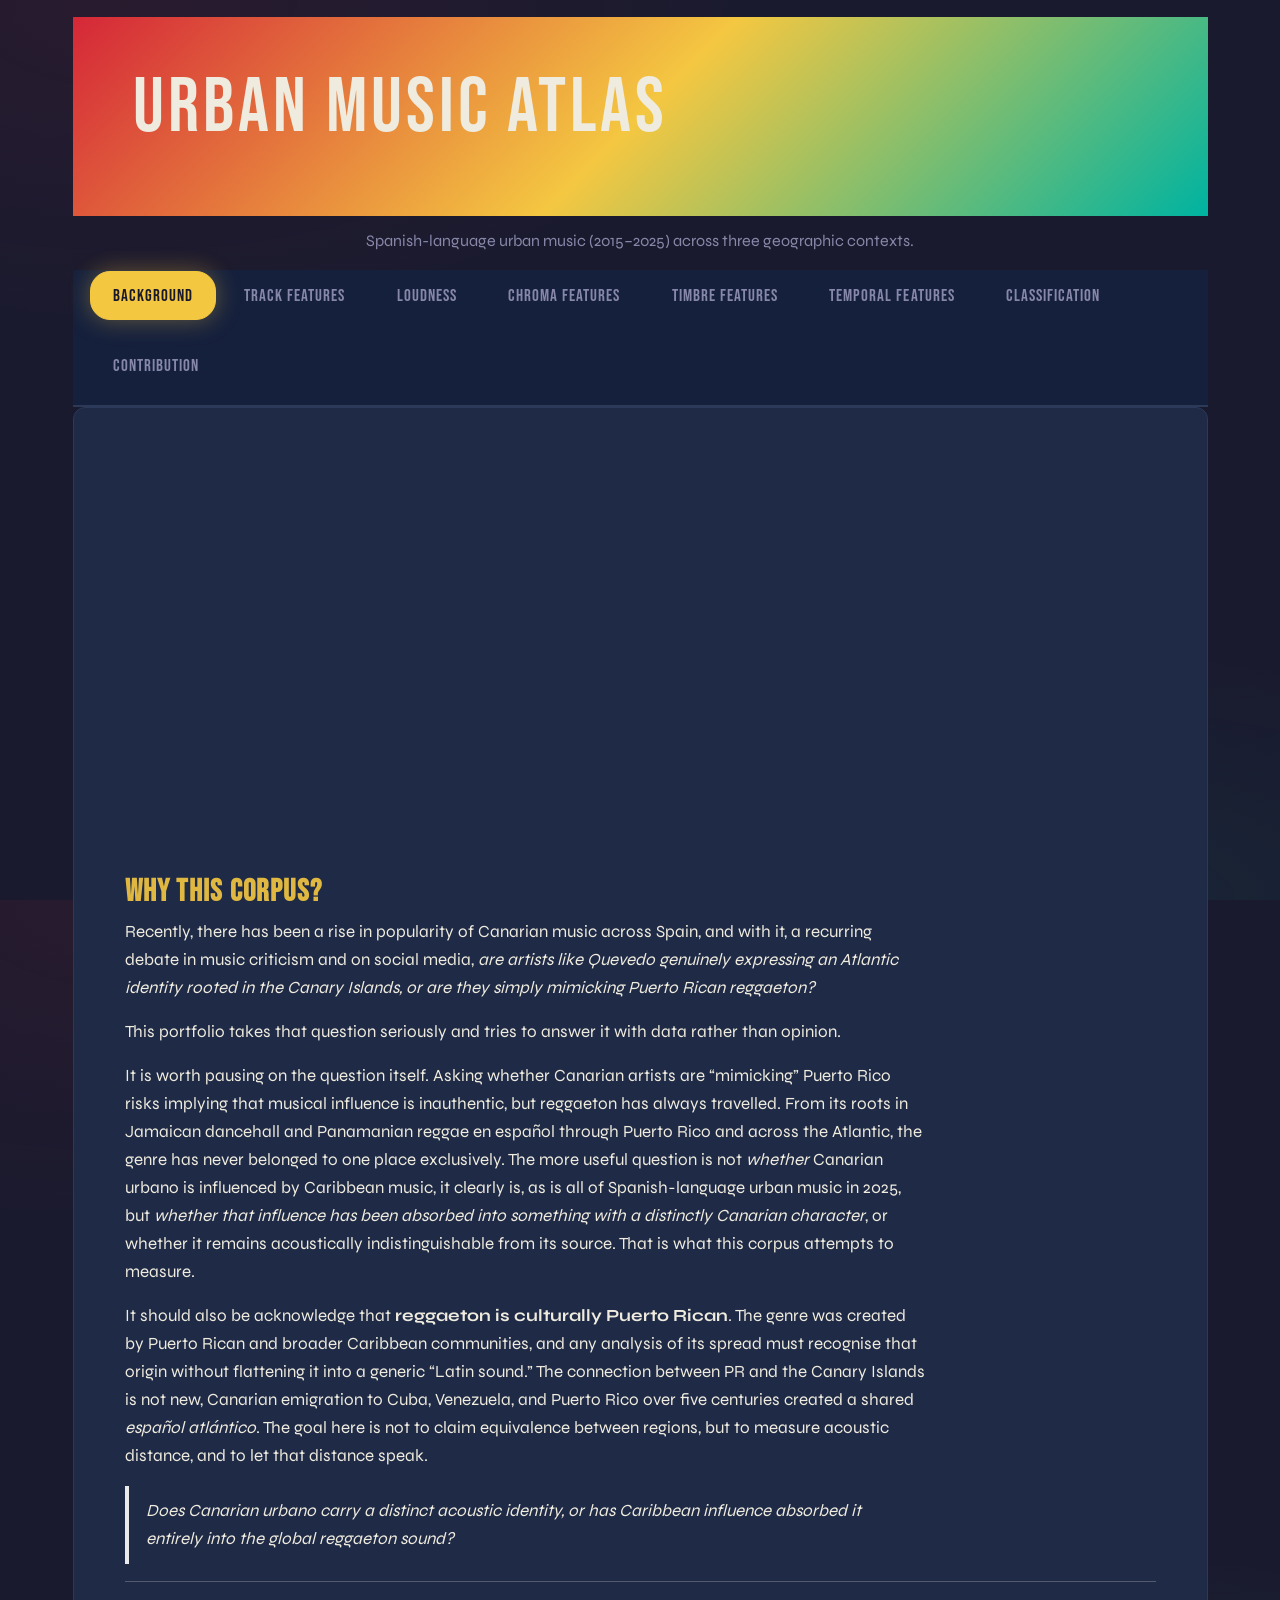
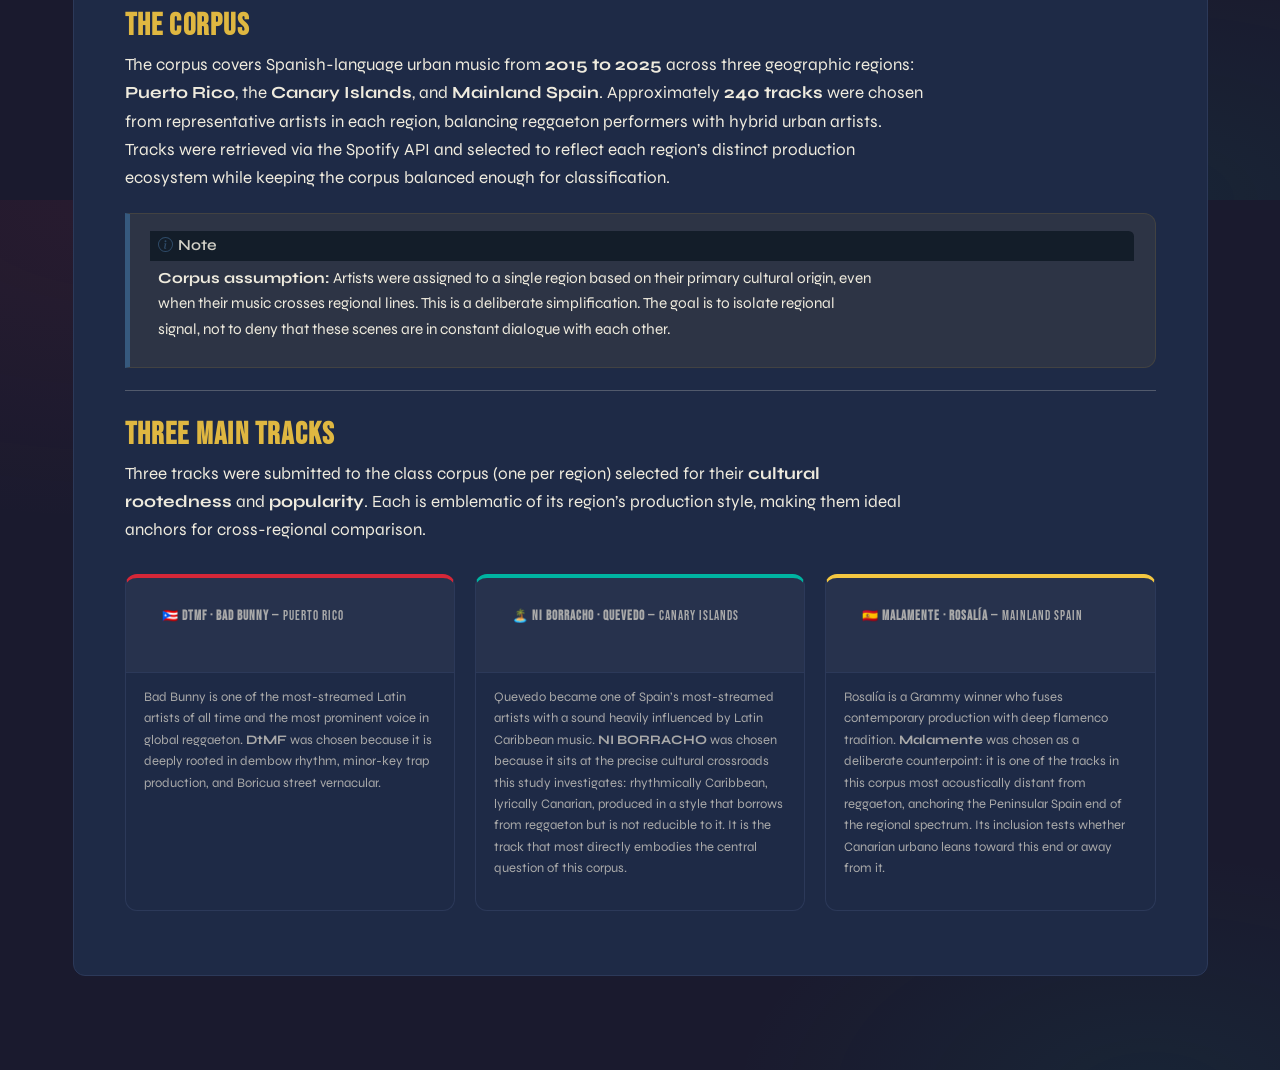
<file: index.html>
<!DOCTYPE html>
<html xmlns="http://www.w3.org/1999/xhtml" lang="en" xml:lang="en"><head>

<meta charset="utf-8">
<meta name="generator" content="quarto-1.8.25">

<meta name="viewport" content="width=device-width, initial-scale=1.0, user-scalable=yes">


<title>Urban Music Atlas</title>
<style>
code{white-space: pre-wrap;}
span.smallcaps{font-variant: small-caps;}
div.columns{display: flex; gap: min(4vw, 1.5em);}
div.column{flex: auto; overflow-x: auto;}
div.hanging-indent{margin-left: 1.5em; text-indent: -1.5em;}
ul.task-list{list-style: none;}
ul.task-list li input[type="checkbox"] {
  width: 0.8em;
  margin: 0 0.8em 0.2em -1em; /* quarto-specific, see https://github.com/quarto-dev/quarto-cli/issues/4556 */ 
  vertical-align: middle;
}
</style>


<script src="index_files/libs/clipboard/clipboard.min.js"></script>
<script src="index_files/libs/quarto-html/quarto.js" type="module"></script>
<script src="index_files/libs/quarto-html/tabsets/tabsets.js" type="module"></script>
<script src="index_files/libs/quarto-html/axe/axe-check.js" type="module"></script>
<script src="index_files/libs/quarto-html/popper.min.js"></script>
<script src="index_files/libs/quarto-html/tippy.umd.min.js"></script>
<script src="index_files/libs/quarto-html/anchor.min.js"></script>
<link href="index_files/libs/quarto-html/tippy.css" rel="stylesheet">
<link href="index_files/libs/quarto-html/quarto-syntax-highlighting-dark-707d8167ce6003fca903bfe2be84ab7f.css" rel="stylesheet" id="quarto-text-highlighting-styles">
<script src="index_files/libs/bootstrap/bootstrap.min.js"></script>
<link href="index_files/libs/bootstrap/bootstrap-icons.css" rel="stylesheet">
<link href="index_files/libs/bootstrap/bootstrap-fcc3bc6eb91de46a6ea40c6d96a0da9b.min.css" rel="stylesheet" append-hash="true" id="quarto-bootstrap" data-mode="dark">


<link rel="stylesheet" href="styles.css">
</head>

<body class="quarto-light">

<div id="quarto-content" class="page-columns page-rows-contents page-layout-full">

<main class="content column-page" id="quarto-document-content">

<header id="title-block-header" class="quarto-title-block default">
<div class="quarto-title">
<h1 class="title">Urban Music Atlas</h1>
</div>



<div class="quarto-title-meta column-page">

    
  
    
  </div>
  


</header>


<div class="hero-banner">
<p>URBAN MUSIC ATLAS</p>
</div>
<p>Spanish-language urban music (2015–2025) across three geographic contexts.</p>
<div class="tabset-margin-container"></div><div class="panel-tabset">
<ul class="nav nav-tabs" role="tablist"><li class="nav-item" role="presentation"><a class="nav-link active" id="tabset-1-1-tab" data-bs-toggle="tab" data-bs-target="#tabset-1-1" role="tab" aria-controls="tabset-1-1" aria-selected="true" href="">Background</a></li><li class="nav-item" role="presentation"><a class="nav-link" id="tabset-1-2-tab" data-bs-toggle="tab" data-bs-target="#tabset-1-2" role="tab" aria-controls="tabset-1-2" aria-selected="false" href="">Track Features</a></li><li class="nav-item" role="presentation"><a class="nav-link" id="tabset-1-3-tab" data-bs-toggle="tab" data-bs-target="#tabset-1-3" role="tab" aria-controls="tabset-1-3" aria-selected="false" href="">Loudness</a></li><li class="nav-item" role="presentation"><a class="nav-link" id="tabset-1-4-tab" data-bs-toggle="tab" data-bs-target="#tabset-1-4" role="tab" aria-controls="tabset-1-4" aria-selected="false" href="">Chroma Features</a></li><li class="nav-item" role="presentation"><a class="nav-link" id="tabset-1-5-tab" data-bs-toggle="tab" data-bs-target="#tabset-1-5" role="tab" aria-controls="tabset-1-5" aria-selected="false" href="">Timbre Features</a></li><li class="nav-item" role="presentation"><a class="nav-link" id="tabset-1-6-tab" data-bs-toggle="tab" data-bs-target="#tabset-1-6" role="tab" aria-controls="tabset-1-6" aria-selected="false" href="">Temporal Features</a></li><li class="nav-item" role="presentation"><a class="nav-link" id="tabset-1-7-tab" data-bs-toggle="tab" data-bs-target="#tabset-1-7" role="tab" aria-controls="tabset-1-7" aria-selected="false" href="">Classification</a></li><li class="nav-item" role="presentation"><a class="nav-link" id="tabset-1-8-tab" data-bs-toggle="tab" data-bs-target="#tabset-1-8" role="tab" aria-controls="tabset-1-8" aria-selected="false" href="">Contribution</a></li></ul>
<div class="tab-content">
<div id="tabset-1-1" class="tab-pane active" role="tabpanel" aria-labelledby="tabset-1-1-tab">
<iframe src="https://open.spotify.com/embed/playlist/0Z93ne5Yrdqr1hLlRqF7hq" width="100%" height="380" frameborder="0" allowtransparency="true" allow="encrypted-media" style="border-radius: 12px;">
</iframe>
<section id="why-this-corpus" class="level3">
<h3 class="anchored" data-anchor-id="why-this-corpus">Why this corpus?</h3>
<p>Recently, there has been a rise in popularity of Canarian music across Spain, and with it, a recurring debate in music criticism and on social media, <em>are artists like</em> <em>Quevedo genuinely expressing an Atlantic identity rooted in the Canary</em> <em>Islands, or are they simply mimicking Puerto Rican reggaeton?</em></p>
<p>This portfolio takes that question seriously and tries to answer it with data rather than opinion.</p>
<p>It is worth pausing on the question itself. Asking whether Canarian artists are “mimicking” Puerto Rico risks implying that musical influence is inauthentic, but reggaeton has always travelled. From its roots in Jamaican dancehall and Panamanian reggae en español through Puerto Rico and across the Atlantic, the genre has never belonged to one place exclusively. The more useful question is not <em>whether</em> Canarian urbano is influenced by Caribbean music, it clearly is, as is all of Spanish-language urban music in 2025, but <em>whether that influence has been absorbed into something with a</em> <em>distinctly Canarian character</em>, or whether it remains acoustically indistinguishable from its source. That is what this corpus attempts to measure.</p>
<p>It should also be acknowledge that <strong>reggaeton is culturally Puerto Rican</strong>. The genre was created by Puerto Rican and broader Caribbean communities, and any analysis of its spread must recognise that origin without flattening it into a generic “Latin sound.” The connection between PR and the Canary Islands is not new, Canarian emigration to Cuba, Venezuela, and Puerto Rico over five centuries created a shared <em>español atlántico</em>. The goal here is not to claim equivalence between regions, but to measure acoustic distance, and to let that distance speak.</p>
<blockquote class="blockquote">
<p><em>Does Canarian urbano carry a distinct acoustic identity, or has Caribbean</em> <em>influence absorbed it entirely into the global reggaeton sound?</em></p>
</blockquote>
<hr>
</section>
<section id="the-corpus" class="level3">
<h3 class="anchored" data-anchor-id="the-corpus">The corpus</h3>
<p>The corpus covers Spanish-language urban music from <strong>2015 to 2025</strong> across three geographic regions: <strong>Puerto Rico</strong>, the <strong>Canary Islands</strong>, and <strong>Mainland Spain</strong>. Approximately <strong>240 tracks</strong> were chosen from representative artists in each region, balancing reggaeton performers with hybrid urban artists. Tracks were retrieved via the Spotify API and selected to reflect each region’s distinct production ecosystem while keeping the corpus balanced enough for classification.</p>
<div class="callout callout-style-default callout-note callout-titled">
<div class="callout-header d-flex align-content-center">
<div class="callout-icon-container">
<i class="callout-icon"></i>
</div>
<div class="callout-title-container flex-fill">
Note
</div>
</div>
<div class="callout-body-container callout-body">
<p><strong>Corpus assumption:</strong> Artists were assigned to a single region based on their primary cultural origin, even when their music crosses regional lines. This is a deliberate simplification. The goal is to isolate regional signal, not to deny that these scenes are in constant dialogue with each other.</p>
</div>
</div>
<hr>
</section>
<section id="three-main-tracks" class="level3">
<h3 class="anchored" data-anchor-id="three-main-tracks">Three main tracks</h3>
<p>Three tracks were submitted to the class corpus (one per region) selected for their <strong>cultural rootedness</strong> and <strong>popularity</strong>. Each is emblematic of its region’s production style, making them ideal anchors for cross-regional comparison.</p>
<div class="chroma-grid">
<div class="chroma-card pr">
<div class="chroma-header">
<p>🇵🇷 <strong>DtMF · Bad Bunny</strong> — Puerto Rico</p>
</div>
<p>Bad Bunny is one of the most-streamed Latin artists of all time and the most prominent voice in global reggaeton. <strong>DtMF</strong> was chosen because it is deeply rooted in dembow rhythm, minor-key trap production, and Boricua street vernacular.</p>
</div>
<div class="chroma-card ci">
<div class="chroma-header">
<p>🏝️ <strong>NI BORRACHO · Quevedo</strong> — Canary Islands</p>
</div>
<p>Quevedo became one of Spain’s most-streamed artists with a sound heavily influenced by Latin Caribbean music. <strong>NI BORRACHO</strong> was chosen because it sits at the precise cultural crossroads this study investigates: rhythmically Caribbean, lyrically Canarian, produced in a style that borrows from reggaeton but is not reducible to it. It is the track that most directly embodies the central question of this corpus.</p>
</div>
<div class="chroma-card sp">
<div class="chroma-header">
<p>🇪🇸 <strong>Malamente · Rosalía</strong> — Mainland Spain</p>
</div>
<p>Rosalía is a Grammy winner who fuses contemporary production with deep flamenco tradition. <strong>Malamente</strong> was chosen as a deliberate counterpoint: it is one of the tracks in this corpus most acoustically distant from reggaeton, anchoring the Peninsular Spain end of the regional spectrum. Its inclusion tests whether Canarian urbano leans toward this end or away from it.</p>
</div>
</div>
</section>
</div>
<div id="tabset-1-2" class="tab-pane" role="tabpanel" aria-labelledby="tabset-1-2-tab">
<p>Three hypotheses guide this section, each testable against the data:</p>
<div class="callout callout-style-default callout-note callout-titled">
<div class="callout-header d-flex align-content-center">
<div class="callout-icon-container">
<i class="callout-icon"></i>
</div>
<div class="callout-title-container flex-fill">
Note
</div>
</div>
<div class="callout-body-container callout-body">
<p><strong>H1 -&gt; Tempo convergence:</strong></p>
<p>Streaming-era production has homogenised tempo across all three regions, so regional origin cannot be recovered from BPM alone.</p>
<p><strong>H2 —&gt; Danceability floor:</strong></p>
<p>Danceability is uniformly high across the corpus, reflecting the shared dance-oriented production of all three urban scenes.</p>
<p><strong>H3 —&gt; Canary Islands as Atlantic bridge:</strong></p>
<p>The Canary Islands occupies a measurably intermediate acoustic position between Puerto Rico and Mainland Spain on at least some features, reflecting its dual Atlantic identity.</p>
</div>
</div>
<hr>
<section id="tempo" class="level3">
<h3 class="anchored" data-anchor-id="tempo">Tempo</h3>
<div class="cell">
<div class="cell-output-display">
<div>
<figure class="figure">
<p><img src="index_files/figure-html/unnamed-chunk-2-1.png" class="img-fluid figure-img" width="672"></p>
</figure>
</div>
</div>
</div>
<p>Regional medians are nearly identical: Puerto Rico <strong>109 BPM</strong>, Canary Islands <strong>113 BPM</strong>, Mainland Spain <strong>106 BPM</strong>. All three distributions peak in the same 90–140 BPM window. <strong>H1 is confirmed</strong>, tempo carries musical meaning within reggaeton but no regional discriminating power across this corpus.</p>
<blockquote class="blockquote">
<p>Note: The cluster of Puerto Rican tracks above 170 BPM likely reflects Spotify’s tendency to estimate dembow rhythms at double their perceived tempo.</p>
</blockquote>
<hr>
</section>
<section id="danceability" class="level3">
<h3 class="anchored" data-anchor-id="danceability">Danceability</h3>
<div class="cell">
<div class="cell-output-display">
<div>
<figure class="figure">
<p><img src="index_files/figure-html/unnamed-chunk-3-1.png" class="img-fluid figure-img" width="672"></p>
</figure>
</div>
</div>
</div>
<p>Median danceability is 0.691 for Puerto Rico, 0.680 for the Canary Islands, and 0.675 for Mainland Spain: a difference of less than 0.02 across the entire range. <strong>H2 is confirmed.</strong> Danceability is a genre floor, not a regional signature. Urban music is dance music regardless of whether it is produced in San Juan, Las Palmas, or Madrid.</p>
<hr>
</section>
<section id="where-the-regions-might-actually-diverge" class="level3">
<h3 class="anchored" data-anchor-id="where-the-regions-might-actually-diverge">Where the regions might actually diverge</h3>
<div class="cell">
<div class="cell-output-display">
<div>
<figure class="figure">
<p><img src="index_files/figure-html/unnamed-chunk-4-1.png" class="img-fluid figure-img" width="672"></p>
</figure>
</div>
</div>
</div>
<p>Three clear patterns emerge:</p>
<ul>
<li><p><strong>Acousticness</strong> is the sharpest regional divider. Mainland Spain’s median (0.532) is more than double Puerto Rico’s (0.235) and the Canary Islands’ (0.267). Puerto Rico and the Canary Islands are acoustically indistinguishable here but Mainland Spain is.</p></li>
<li><p><strong>Valence</strong> tells a more nuanced story. Puerto Rico scores the <em>lowest</em> median valence (0.396), reflecting reggaeton’s tendency toward dark, minor-key production. The Canary Islands (0.485) and Mainland Spain (0.530) are both higher. On this dimension, the Canary Islands does sit between the two, <strong>partially supporting H3</strong>.</p></li>
<li><p><strong>Energy</strong> shows Puerto Rico highest (0.679), with the Canary Islands and Mainland Spain nearly tied (0.580 and 0.589). Canarian urbano is not more energetic than Spanish pop, it is the acousticness and loudness, not energy, that separates Puerto Rico from the rest.</p></li>
</ul>
<hr>
</section>
<section id="the-regional-fingerprint" class="level3">
<h3 class="anchored" data-anchor-id="the-regional-fingerprint">The regional fingerprint</h3>
<div class="cell">
<div class="cell-output-display">
<div>
<figure class="figure">
<p><img src="index_files/figure-html/unnamed-chunk-5-1.png" class="img-fluid figure-img" width="672"></p>
</figure>
</div>
</div>
</div>
<p>The parallel coordinates plot summarises the regional fingerprints in one view. The three lines converge at <strong>Danceability</strong> confirming H2. They diverge sharply at <strong>Acousticness</strong>, where Mainland Spain is higher. At <strong>Valence</strong>, the Canary Islands line sits between Puerto Rico and Spain, the clearest visual evidence for H3. The overall picture supports the corpus hypothesis: <strong>these three scenes share a common urban grammar but</strong> <strong>differ in their acoustic texture</strong>, and it is that texture, not rhythm, that carries regional identity.</p>
<div class="callout callout-style-default callout-important callout-titled">
<div class="callout-header d-flex align-content-center">
<div class="callout-icon-container">
<i class="callout-icon"></i>
</div>
<div class="callout-title-container flex-fill">
Important
</div>
</div>
<div class="callout-body-container callout-body">
<p><strong>Assumption:</strong> Regional medians are shaped by artist selection. Omar Montes Latin-influenced pop pushes Mainland Spain’s valence upward, Rosalía’s flamenco pushes its acousticness up. A different artist selection would change these medians. The patterns are real but not universal.</p>
</div>
</div>
</section>
</div>
<div id="tabset-1-3" class="tab-pane" role="tabpanel" aria-labelledby="tabset-1-3-tab">
<p>Loudness in the Spotify API is measured in <strong>decibels (dB)</strong>, where values closer to 0 dB are louder and more negative values are quieter. This section examines how loudness varies across regions and what it reveals about production style in each scene.</p>
<hr>
<section id="loudness-distribution-by-region" class="level3">
<h3 class="anchored" data-anchor-id="loudness-distribution-by-region">Loudness distribution by region</h3>
<div class="cell">
<div class="cell-output-display">
<div>
<figure class="figure">
<p><img src="index_files/figure-html/unnamed-chunk-6-1.png" class="img-fluid figure-img" width="672"></p>
</figure>
</div>
</div>
</div>
<p>Puerto Rico is the loudest region (median <strong>−5.1 dB</strong>), consistent with reggaeton’s heavily compressed, mastered-for-streaming production. More striking is Puerto Rico’s spread, a standard deviation of <strong>6.7 dB</strong> compared to just 2.5 dB for the Canary Islands. This reflects the stylistic range within the Puerto Rican selection: from heavily compressed club tracks to sparse, quiet album interludes. The Canary Islands and Mainland Spain are tighter distributions, suggesting more consistent production loudness within each scene.</p>
<hr>
</section>
<section id="loudness-and-energy-a-production-signature" class="level3">
<h3 class="anchored" data-anchor-id="loudness-and-energy-a-production-signature">Loudness and energy — a production signature</h3>
<div class="cell">
<div class="cell-output-display">
<div>
<figure class="figure">
<p><img src="index_files/figure-html/unnamed-chunk-7-1.png" class="img-fluid figure-img" width="672"></p>
</figure>
</div>
</div>
</div>
<p>Loudness and energy are strongly correlated across all three regions (r = 0.73–0.85), confirming that louder tracks are consistently perceived as more energetic. The Canary Islands shows the tightest correlation (0.845), suggesting its production style is the most consistent, loud tracks are energetic, quiet tracks are not. Puerto Rico’s looser correlation (0.734) reflects the same within-region diversity seen in the loudness distribution: some tracks are loud but surprisingly low in Spotify’s energy estimate, likely due to heavily compressed production that reads as loud without the dynamic variation Spotify associates with high energy.</p>
<hr>
</section>
<section id="the-chosen-three-tracks-in-context" class="level3">
<h3 class="anchored" data-anchor-id="the-chosen-three-tracks-in-context">The chosen three tracks in context</h3>
<div class="cell">
<div class="cell-output-display">
<div>
<figure class="figure">
<p><img src="index_files/figure-html/unnamed-chunk-8-1.png" class="img-fluid figure-img" width="672"></p>
</figure>
</div>
</div>
</div>
<p>The three focal tracks sit in revealing positions within the corpus. <strong>NI BORRACHO</strong> (−3.4 dB, energy 0.82) is one of the loudest, most energetic tracks in the entire corpus — sitting at the top right of the scatter, beyond even most Puerto Rican tracks. <strong>MALAMENTE</strong> (−4.8 dB, energy 0.48) is moderately loud but low in energy, consistent with flamenco’s acoustic intensity without electronic compression. <strong>DtMF</strong> is the most striking outlier at −27.4 dB a very quiet track for a reggaeton artist, reflecting its role as a sparse, melancholic album outro rather than a club production (even if it always sounds in the club). This reinforces a key assumption, Bad Bunny’s catalogue spans from club productions to sparse, introspective interludes, and DtMF represents the latter. The outlier is not a flaw in the corpus, it is evidence of Puerto Rican urbano’s stylistic range compared to the more consistent production loudness of the Canary Islands and Mainland Spain.</p>
<div class="callout callout-style-default callout-note callout-titled">
<div class="callout-header d-flex align-content-center">
<div class="callout-icon-container">
<i class="callout-icon"></i>
</div>
<div class="callout-title-container flex-fill">
Note
</div>
</div>
<div class="callout-body-container callout-body">
<p><strong>Assumption:</strong> Spotify’s loudness measure is an integrated track-level value and does not capture dynamic variation within a track. A highly dynamic track with quiet verses and a loud chorus will return a single average value. Section-level loudness analysis would require audio data beyond what the Spotify API provides.</p>
</div>
</div>
</section>
</div>
<div id="tabset-1-4" class="tab-pane" role="tabpanel" aria-labelledby="tabset-1-4-tab">
<p>Chromagrams map pitch-class energy over time, brighter colours indicate stronger presence of a given note at that moment. Keygrams compare those chroma features against major and minor key profiles. Together they answer: <em>what does each track sound like harmonically, and does</em> <em>that match what we hear?</em></p>
<hr>
<section id="dtmf-bad-bunny-puerto-rico" class="level3">
<h3 class="anchored" data-anchor-id="dtmf-bad-bunny-puerto-rico">🇵🇷 DtMF · Bad Bunny — Puerto Rico</h3>
<div class="cell">
<div class="cell-output-display">
<div>
<figure class="figure">
<p><img src="index_files/figure-html/unnamed-chunk-9-1.png" class="img-fluid figure-img" width="960"></p>
</figure>
</div>
</div>
</div>
<p>DtMF is not a typical reggaeton track, it is a <a href="https://en.wikipedia.org/wiki/Plena"><em>plena</em></a>, a Puerto Rican folk with choir chants and a nostalgic, mellow beat. The chromagram reflects this: <strong>A♭ and E</strong> carry the most energy, consistent with the track’s key of E major. The brightness is relatively uniform across the entire song, suggesting a harmonically stable loop structure, typical of plena, the same chord progression cycling under Bad Bunny’s emotional reflections about people he misses and a Puerto Rico he fears losing to gentrification. The choir chants that enter periodically (<em>“debí tirar más fotos de cuando te tuve”</em>) likely correspond to the moments of slightly increased brightness across the upper pitch classes.</p>
<p><strong>🇵🇷 DtMF — Keygram</strong></p>
<div class="cell">
<div class="cell-output-display">
<div>
<figure class="figure">
<p><img src="index_files/figure-html/unnamed-chunk-10-1.png" class="img-fluid figure-img" width="960"></p>
</figure>
</div>
</div>
</div>
<div class="callout callout-style-default callout-note callout-titled">
<div class="callout-header d-flex align-content-center">
<div class="callout-icon-container">
<i class="callout-icon"></i>
</div>
<div class="callout-title-container flex-fill">
Note
</div>
</div>
<div class="callout-body-container callout-body">
<p>The keygram shows consistent brightness around <strong>D#:min and B:maj</strong> both compatible with E major, DtMF’s confirmed key. The bright spike in the first ~25 seconds corresponds to the sparse instrumental intro before Bad Bunny’s voice. Once the vocals and choir enter the key profile concentrates around D#:min and B:maj, though darker patches at roughly 100s and 150s suggest brief harmonic departures, corresponding to the chorus sections where the choir’s call-and-response shifts the pitch energy momentarily before returning to the established tonal centre.</p>
</div>
</div>
<hr>
</section>
<section id="ni-borracho-quevedo-canary-islands" class="level3">
<h3 class="anchored" data-anchor-id="ni-borracho-quevedo-canary-islands">🏝️ NI BORRACHO · Quevedo — Canary Islands</h3>
<div class="cell">
<div class="cell-output-display">
<div>
<figure class="figure">
<p><img src="index_files/figure-html/unnamed-chunk-11-1.png" class="img-fluid figure-img" width="960"></p>
</figure>
</div>
</div>
</div>
<p>NI BORRACHO is a celebration of Canarian identity, a defiant anthem where Quevedo lists places across the islands and declares he would not leave <em>even</em> <em>if drunk</em> (the title translated). The chromagram shows energy spread across <strong>B, Bb, A, G, F, and E</strong> with no single dominant pitch class. This harmonic diffusion is characteristic of trap-urban production that blend chord colours. Unlike DtMF’s plena loop, the chroma remains consistently active from the first seconds, with bright flashes across multiple pitch classes reflecting the track’s relentless dance energy throughout. There is no dramatic structural contrast between sections, the production maintains the same harmonic density from intro to outro. The comparatively scattered chroma profile places this track closer to Bad Bunny than to Rosalía, despite its Canarian lyrical content.</p>
<p><strong>🏝️ NI BORRACHO — Keygram</strong></p>
<div class="cell">
<div class="cell-output-display">
<div>
<figure class="figure">
<p><img src="index_files/figure-html/unnamed-chunk-12-1.png" class="img-fluid figure-img" width="960"></p>
</figure>
</div>
</div>
</div>
<div class="callout callout-style-default callout-note callout-titled">
<div class="callout-header d-flex align-content-center">
<div class="callout-icon-container">
<i class="callout-icon"></i>
</div>
<div class="callout-title-container flex-fill">
Note
</div>
</div>
<div class="callout-body-container callout-body">
<p>The keygram shows almost uniformly bright values across all 24 keys throughout the entire track — a visual confirmation that no single key dominates. This is unusual and tells us something important: the key-matching algorithm struggles with NI BORRACHO because its harmonic language does not conform cleanly to standard Western major/minor profiles. The one notable exception is the isolated dark patch around 150 seconds, which likely corresponds to a brief production drop or instrumental break where the harmonic density temporarily reduces. The absence of a clear tonal anchor reinforces the Atlantic hybrid nature of the production: neither as modally fixed as Caribbean plena nor as tonally complex as Andalusian flamenco.</p>
</div>
</div>
<hr>
</section>
<section id="malamente-rosalía-mainland-spain" class="level3">
<h3 class="anchored" data-anchor-id="malamente-rosalía-mainland-spain">🇪🇸 Malamente · Rosalía — Mainland Spain</h3>
<div class="cell">
<div class="cell-output-display">
<div>
<figure class="figure">
<p><img src="index_files/figure-html/unnamed-chunk-13-1.png" class="img-fluid figure-img" width="960"></p>
</figure>
</div>
</div>
</div>
<p>Malamente is the most famous piece of Rosalía’s <em>El Mal Querer</em>, a track about a bad omen, accompanied by rhythmic handclaps and organ-like synths. It is in <strong>F minor</strong> and runs just 2 minutes 29 seconds. The chromagram shows a strong concentration around <strong>G, C, and F#</strong>, reflecting the <a href="https://en.wikipedia.org/wiki/Flamenco_mode">Phrygian mode</a> that gives flamenco its characteristic dark, tense quality. Notice the <strong>clear vertical shifts</strong> roughly every 30 seconds: these correspond to Rosalía’s structured verse sections, where the handclap rhythm resets and her vocal phrases shift register. The brief moment of wider pitch spread near the track’s centre (around 100 seconds) coincides with the commanding chorus where she sings <em>“malamente, mal muy mal muy mal”</em>. Unlike DtMF and NI BORRACHO, the chroma here is clearly structured rather than looped, reflecting flamenco’s through-composed approach rather than trap’s cyclic production.</p>
<p><strong>🇪🇸 Malamente — Keygram</strong></p>
<div class="cell">
<div class="cell-output-display">
<div>
<figure class="figure">
<p><img src="index_files/figure-html/unnamed-chunk-14-1.png" class="img-fluid figure-img" width="960"></p>
</figure>
</div>
</div>
</div>
<div class="callout callout-style-default callout-note callout-titled">
<div class="callout-header d-flex align-content-center">
<div class="callout-icon-container">
<i class="callout-icon"></i>
</div>
<div class="callout-title-container flex-fill">
Note
</div>
</div>
<div class="callout-body-container callout-body">
<p>The most distinctive keygram of the three. Clear bright bands appear at <strong>specific structural moments</strong> rather than consistently throughout which does not conform neatly to standard major/minor key profiles. The bright yellow spike at approximately 50 seconds corresponds to the chorus, the harmonic tension peaks as her voice rises before settling back into the fragmented pattern. The fragmentary key profile is the chromatic signature of flamenco itself: a modal tradition that standard Western key templates struggle to capture cleanly.</p>
</div>
</div>
<hr>
<blockquote class="blockquote">
<p>Quevedo’s chromagram sits harmonically closer to Bad Bunny than to Rosalía. Both DtMF and NI BORRACHO share diffuse, loop-based chroma profiles without a dominant tonal anchor, while Malamente’s structured harmonic movement and Phrygian concentration set it clearly apart. The chroma evidence supports the corpus hypothesis: <strong>Canarian urbano speaks Caribbean harmonically, not Iberian.</strong></p>
</blockquote>
<hr>
</section>
</div>
<div id="tabset-1-5" class="tab-pane" role="tabpanel" aria-labelledby="tabset-1-5-tab">
<p>Cepstrograms show the timbral texture of each track over time using Mel-Frequency Cepstral Coefficients (MFCCs). Lower MFCCs capture broad spectral shape (bass, warmth, body) while higher MFCCs capture fine timbral detail. Bright areas indicate strong energy at that coefficient; dark areas indicate absence.</p>
<hr>
<section id="dtmf-bad-bunny-puerto-rico-1" class="level3">
<h3 class="anchored" data-anchor-id="dtmf-bad-bunny-puerto-rico-1">🇵🇷 DtMF · Bad Bunny — Puerto Rico</h3>
<div class="cell">
<div class="cell-output-display">
<div>
<figure class="figure">
<p><img src="index_files/figure-html/unnamed-chunk-15-1.png" class="img-fluid figure-img" width="960"></p>
</figure>
</div>
</div>
</div>
<p><strong>MFCC_02</strong> dominates throughout, indicating powerful low-frequency energy from the bass and kick drum that underpins DtMF’s plena rhythm. The upper MFCCs (15–22) are uniformly darker, confirming a stable electronically-produced timbral texture with little acoustic variation. Notably <strong>MFCC_07</strong> shows a persistent dark band across the track, a consistent absence of mid-range spectral energy that is characteristic of heavily compressed electronic production where the mid frequencies are scooped to make room for bass and vocals.</p>
<hr>
</section>
<section id="ni-borracho-quevedo-canary-islands-1" class="level3">
<h3 class="anchored" data-anchor-id="ni-borracho-quevedo-canary-islands-1">🏝️ NI BORRACHO · Quevedo — Canary Islands</h3>
<div class="cell">
<div class="cell-output-display">
<div>
<figure class="figure">
<p><img src="index_files/figure-html/unnamed-chunk-16-1.png" class="img-fluid figure-img" width="960"></p>
</figure>
</div>
</div>
</div>
<p>Like DtMF, <strong>MFCC_02</strong> dominates with strong brightness, confirming comparable low-frequency bass energy between the Caribbean and Canarian productions. However <strong>MFCC_06</strong> shows a persistent dark band similar to DtMF’s MFCC_07 pattern, while the mid-range coefficients (MFCC_03 to MFCC_05) show more activity than in DtMF. These dark patches correspond to the production drops in NI BORRACHO, moments where Quevedo’s vocal delivery shifts register as he moves from the verse into the energetic chorus listing Canarian towns. The overall timbral texture is more varied than DtMF’s, hinting at a more melodically dynamic production style exactly what you would expect from a Canarian artist navigating between Caribbean and European influences.</p>
<hr>
</section>
<section id="malamente-rosalía-mainland-spain-1" class="level3">
<h3 class="anchored" data-anchor-id="malamente-rosalía-mainland-spain-1">🇪🇸 Malamente · Rosalía — Mainland Spain</h3>
<div class="cell">
<div class="cell-output-display">
<div>
<figure class="figure">
<p><img src="index_files/figure-html/unnamed-chunk-17-1.png" class="img-fluid figure-img" width="960"></p>
</figure>
</div>
</div>
</div>
<p>Simlarly to the previous visualizations, this is the most distinctive cepstrogram of the three. <strong>MFCC_07 and MFCC_09</strong> show a persistent dark band running the entire length of the track which occupy a different spectral register than electronic bass production. This band is absent in both DtMF and NI BORRACHO, making it the clearest timbral dividing line between the Spanish and Caribbean/Canarian productions. <strong>MFCC_02</strong> still shows brightness but noticeably less than the other two tracks, consistent with Malamente’s lower loudness and energy values seen in the Loudness tab. The mid-range MFCCs are notably stable and uniform reflecting the sparse, controlled acoustic production of flamenco rather than the dynamic electronic layering of urban music.</p>
<hr>
<blockquote class="blockquote">
<p>All three tracks share a strong MFCC_02 component, suggesting comparable low-frequency energy across regions.</p>
</blockquote>
</section>
</div>
<div id="tabset-1-6" class="tab-pane" role="tabpanel" aria-labelledby="tabset-1-6-tab">
<p>Self-similarity matrices (SSMs) reveal the internal structure of each track by comparing every moment against every other moment. Bright areas indicate high similarity — diagonal stripes mean repeated sections, off-diagonal blocks mean sections that return later. Each track is analysed using both chroma (harmonic) and timbre (textural) data.</p>
<hr>
<section id="dtmf-bad-bunny-puerto-rico-2" class="level3">
<h3 class="anchored" data-anchor-id="dtmf-bad-bunny-puerto-rico-2">🇵🇷 DtMF · Bad Bunny — Puerto Rico</h3>
<div class="cell quarto-layout-panel" data-layout-ncol="2">
<div class="quarto-layout-row">
<div class="quarto-layout-cell" style="flex-basis: 50.0%;justify-content: center;">
<p><img src="index_files/figure-html/unnamed-chunk-18-1.png" class="img-fluid" width="480"></p>
</div>
<div class="quarto-layout-cell" style="flex-basis: 50.0%;justify-content: center;">
<p><img src="index_files/figure-html/unnamed-chunk-18-2.png" class="img-fluid" width="480"></p>
</div>
</div>
</div>
<div class="callout callout-style-default callout-note callout-titled">
<div class="callout-header d-flex align-content-center">
<div class="callout-icon-container">
<i class="callout-icon"></i>
</div>
<div class="callout-title-container flex-fill">
Note
</div>
</div>
<div class="callout-body-container callout-body">
<p><strong>Chroma SSM:</strong> Broadly bright throughout, indicating that harmonic content changes frequently, consecutive moments in DtMF are rarely harmonically similar to each other. This is somewhat surprising for a plena-influenced track and may reflect the Spotify chroma features capturing fine-grained pitch variation within what perceptually sounds like a loop. The faint diagonal line confirms only immediate self-similarity, while the lack of clear off-diagonal blocks suggests no large-scale sectional repetition.</p>
</div>
</div>
<div class="callout callout-style-default callout-important callout-titled">
<div class="callout-header d-flex align-content-center">
<div class="callout-icon-container">
<i class="callout-icon"></i>
</div>
<div class="callout-title-container flex-fill">
Important
</div>
</div>
<div class="callout-body-container callout-body">
<p><strong>Timbre SSM:</strong> Shows a grid pattern with bright horizontal and vertical bands indicating that several distinct timbral sections repeat and return throughout the track. Both harmony and timbre alternate between sections. The darker bottom-left corner reflects the intro section sounding timbrally distinct from the rest of the track.</p>
</div>
</div>
<hr>
</section>
<section id="ni-borracho-quevedo-canary-islands-2" class="level3">
<h3 class="anchored" data-anchor-id="ni-borracho-quevedo-canary-islands-2">🏝️ NI BORRACHO · Quevedo — Canary Islands</h3>
<div class="cell quarto-layout-panel" data-layout-ncol="2">
<div class="quarto-layout-row">
<div class="quarto-layout-cell" style="flex-basis: 50.0%;justify-content: center;">
<p><img src="index_files/figure-html/unnamed-chunk-19-1.png" class="img-fluid" width="480"></p>
</div>
<div class="quarto-layout-cell" style="flex-basis: 50.0%;justify-content: center;">
<p><img src="index_files/figure-html/unnamed-chunk-19-2.png" class="img-fluid" width="480"></p>
</div>
</div>
</div>
<div class="callout callout-style-default callout-note callout-titled">
<div class="callout-header d-flex align-content-center">
<div class="callout-icon-container">
<i class="callout-icon"></i>
</div>
<div class="callout-title-container flex-fill">
Note
</div>
</div>
<div class="callout-body-container callout-body">
<p><strong>Chroma SSM:</strong> A clear checkerboard pattern with distinct bright and dark blocks showing significantly more harmonic contrast between sections than DtMF’s SSMs. This confirms that NI BORRACHO has a more stable but varied harmonic structure, with sections that sound noticeably different from each other. The verse and chorus carry distinct harmonic colours, consistent with Quevedo’s urban-pop style.</p>
</div>
</div>
<div class="callout callout-style-default callout-important callout-titled">
<div class="callout-header d-flex align-content-center">
<div class="callout-icon-container">
<i class="callout-icon"></i>
</div>
<div class="callout-title-container flex-fill">
Important
</div>
</div>
<div class="callout-body-container callout-body">
<p><strong>Timbre SSM:</strong> Timbral content shifts frequently throughout NI BORRACHO, with no strongly defined recurring sections, consistent with a production style that maintains constant energy rather than alternating between contrasting blocks. The one clear exception is the section around 160 seconds, visible as a distinctly darker region, which likely corresponds to a spoken or stripped-back passage where the production pulls back significantly, creating a timbral texture unlike anything else in the track.</p>
</div>
</div>
<hr>
</section>
<section id="malamente-rosalía-mainland-spain-2" class="level3">
<h3 class="anchored" data-anchor-id="malamente-rosalía-mainland-spain-2">🇪🇸 Malamente · Rosalía — Mainland Spain</h3>
<div class="cell quarto-layout-panel" data-layout-ncol="2">
<div class="quarto-layout-row">
<div class="quarto-layout-cell" style="flex-basis: 50.0%;justify-content: center;">
<p><img src="index_files/figure-html/unnamed-chunk-20-1.png" class="img-fluid" width="480"></p>
</div>
<div class="quarto-layout-cell" style="flex-basis: 50.0%;justify-content: center;">
<p><img src="index_files/figure-html/unnamed-chunk-20-2.png" class="img-fluid" width="480"></p>
</div>
</div>
</div>
<div class="callout callout-style-default callout-note callout-titled">
<div class="callout-header d-flex align-content-center">
<div class="callout-icon-container">
<i class="callout-icon"></i>
</div>
<div class="callout-title-container flex-fill">
Note
</div>
</div>
<div class="callout-body-container callout-body">
<p><strong>Chroma SSM:</strong> The most structured of the three: a checkerboard pattern is visible, suggesting alternation between harmonically distinct sections. However the boundaries are not sharply defined, reflecting flamenco’s modal ambiguity: sections contrast with each other but do not resolve into clean, stable harmonic blocks the way a pop verse/chorus structure would. The harmonic movement is purposeful but fluid, consistent with Malamente’s through-composed character.</p>
</div>
</div>
<div class="callout callout-style-default callout-important callout-titled">
<div class="callout-header d-flex align-content-center">
<div class="callout-icon-container">
<i class="callout-icon"></i>
</div>
<div class="callout-title-container flex-fill">
Important
</div>
</div>
<div class="callout-body-container callout-body">
<p><strong>Timbre SSM:</strong> Shows approximately 5 large distinct blocks, the clearest sectional architecture of the three tracks. Each block represents a timbral section that sounds internally consistent but distinct from the others. This grid-like structure is the timbre equivalent of flamenco’s verse forms: clearly delineated, purposefully contrasted. <strong>Flamenco is composed,</strong> <strong>urbano is looped.</strong></p>
</div>
</div>
<hr>
</section>
<section id="rhythm-and-tempo-ni-borracho" class="level3">
<h3 class="anchored" data-anchor-id="rhythm-and-tempo-ni-borracho">Rhythm and Tempo · NI BORRACHO</h3>
<p>To extend the temporal analysis beyond structural repetition, <strong>NI BORRACHO</strong> was analysed using a novelty function and two tempograms. These visualisations highlight moments of rhythmic change and reveal how pulse strength is distributed across different tempo levels.</p>
<div class="cell">
<div class="cell-output-display">
<div>
<figure class="figure">
<p><img src="index_files/figure-html/unnamed-chunk-21-1.png" class="img-fluid figure-img" width="960"></p>
</figure>
</div>
</div>
</div>
<p>The novelty curve shows rapid frame-level changes in the audio signal. In the first seconds of NI BORRACHO the novelty values are high, reaching peaks above 25, reflecting frequent rhythmic events associated with percussion and vocal entry. After approximately 15 seconds the values drop sharply, suggesting a more stable musical texture once the groove is established. Two isolated spikes reappear around 29–31 seconds, corresponding to the production change present in the song just before the 30-second mark. Compared to an energy-based novelty function, this curve captures changes in timbre and structure rather than only amplitude, making it more reliable for detecting rhythmic events in highly compressed urbano productions.</p>
<div class="cell">
<div class="cell-output-display">
<div>
<figure class="figure">
<p><img src="index_files/figure-html/unnamed-chunk-22-1.png" class="img-fluid figure-img" width="960"></p>
</figure>
</div>
</div>
</div>
<p>In this tempogram brighter colours indicate stronger periodic repetition at that tempo, yellow being the strongest, blue the weakest. The two most prominent bands appear at approximately <strong>75 BPM</strong> <strong>and 150 BPM</strong> the latter likely being a double-time interpretation of the former, consistent with urbano’s dembow rhythm where the beat can be perceived at two metrical levels simultaneously. Crucially, all bands remain stable and consistent across the entire 30-second window confirming that NI BORRACHO maintains a locked rhythmic structure from the very first beat.</p>
<div class="cell">
<div class="cell-output-display">
<div>
<figure class="figure">
<p><img src="index_files/figure-html/unnamed-chunk-23-1.png" class="img-fluid figure-img" width="960"></p>
</figure>
</div>
</div>
</div>
<p>The Fourier tempogram highlights the dominant periodicity more clearly than the autocorrelation approach. The most prominent band appears at approximately <strong>150 BPM</strong>, with a fainter band at 225 BPM representing a harmonic multiple. Notably there is no visible band below 100 BPM, unlike the autocorrelation tempogram which showed activity at ~75 BPM. This difference reflects how the two methods weight periodicities differently. The Fourier approach isolates the strongest single pulse, while autocorrelation captures all metrical levels simultaneously. The 150 BPM band is brightest in the first 12–15 seconds and fades after 20 seconds, consistent with the novelty function showing higher onset density in the intro before the groove stabilises.</p>
</section>
</div>
<div id="tabset-1-7" class="tab-pane" role="tabpanel" aria-labelledby="tabset-1-7-tab">
<p>While the previous sections analysed three representative tracks in detail, this section scales up to the entire corpus of approximately 240 tracks. The goal is to test whether Spotify audio features alone are sufficient to distinguish regional styles, and if so, which features carry the most discriminating power.</p>
<p>A <strong>Random Forest classifier</strong> is trained to predict region (Puerto Rico, Canary Islands, or Mainland Spain) from nine Spotify audio features: danceability, energy, loudness, speechiness, acousticness, instrumentalness, liveness, valence, and tempo.</p>
<p>Random Forest was chosen because it handles correlated features naturally, and because its feature importance output connects directly back to the acoustic analyses in earlier sections. To reduce overfitting on the small dataset, trees are constrained with <code>min_n = 40</code>, and <code>mtry</code> is tuned via grid search across five values. The classifier is evaluated using <strong>5-fold cross-validation</strong>, with 33% accuracy representing the random guessing baseline across three equally sized classes.</p>
<div class="cell">
<div class="cell-output-display">
<div>
<figure class="figure">
<p><img src="index_files/figure-html/unnamed-chunk-24-1.png" class="img-fluid figure-img" width="672"></p>
</figure>
</div>
</div>
</div>
<p>The corpus remains broadly balanced across the three regions, with only minor differences resulting from the inclusion of collaborative tracks. This confirms that no single region dominates the dataset, ensuring that the classification model is not biased toward a particular group.</p>
<div class="cell">
<div class="cell-output-display">
<div id="xikxkdgxrk" style="padding-left:0px;padding-right:0px;padding-top:10px;padding-bottom:10px;overflow-x:auto;overflow-y:auto;width:auto;height:auto;">
<style>#xikxkdgxrk table {
  font-family: system-ui, 'Segoe UI', Roboto, Helvetica, Arial, sans-serif, 'Apple Color Emoji', 'Segoe UI Emoji', 'Segoe UI Symbol', 'Noto Color Emoji';
  -webkit-font-smoothing: antialiased;
  -moz-osx-font-smoothing: grayscale;
}

#xikxkdgxrk thead, #xikxkdgxrk tbody, #xikxkdgxrk tfoot, #xikxkdgxrk tr, #xikxkdgxrk td, #xikxkdgxrk th {
  border-style: none;
}

#xikxkdgxrk p {
  margin: 0;
  padding: 0;
}

#xikxkdgxrk .gt_table {
  display: table;
  border-collapse: collapse;
  line-height: normal;
  margin-left: auto;
  margin-right: auto;
  color: #FFFFFF;
  font-size: 16px;
  font-weight: normal;
  font-style: normal;
  background-color: #1F2B47;
  width: auto;
  border-top-style: solid;
  border-top-width: 3px;
  border-top-color: #F5C842;
  border-right-style: none;
  border-right-width: 2px;
  border-right-color: #D3D3D3;
  border-bottom-style: solid;
  border-bottom-width: 2px;
  border-bottom-color: #A8A8A8;
  border-left-style: none;
  border-left-width: 2px;
  border-left-color: #D3D3D3;
}

#xikxkdgxrk .gt_caption {
  padding-top: 4px;
  padding-bottom: 4px;
}

#xikxkdgxrk .gt_title {
  color: #FFFFFF;
  font-size: 125%;
  font-weight: initial;
  padding-top: 4px;
  padding-bottom: 4px;
  padding-left: 5px;
  padding-right: 5px;
  border-bottom-color: #1F2B47;
  border-bottom-width: 0;
}

#xikxkdgxrk .gt_subtitle {
  color: #FFFFFF;
  font-size: 85%;
  font-weight: initial;
  padding-top: 3px;
  padding-bottom: 5px;
  padding-left: 5px;
  padding-right: 5px;
  border-top-color: #1F2B47;
  border-top-width: 0;
}

#xikxkdgxrk .gt_heading {
  background-color: #1F2B47;
  text-align: center;
  border-bottom-color: #1F2B47;
  border-left-style: none;
  border-left-width: 1px;
  border-left-color: #D3D3D3;
  border-right-style: none;
  border-right-width: 1px;
  border-right-color: #D3D3D3;
}

#xikxkdgxrk .gt_bottom_border {
  border-bottom-style: solid;
  border-bottom-width: 2px;
  border-bottom-color: #D3D3D3;
}

#xikxkdgxrk .gt_col_headings {
  border-top-style: solid;
  border-top-width: 2px;
  border-top-color: #D3D3D3;
  border-bottom-style: solid;
  border-bottom-width: 2px;
  border-bottom-color: #D3D3D3;
  border-left-style: none;
  border-left-width: 1px;
  border-left-color: #D3D3D3;
  border-right-style: none;
  border-right-width: 1px;
  border-right-color: #D3D3D3;
}

#xikxkdgxrk .gt_col_heading {
  color: #FFFFFF;
  background-color: #16213E;
  font-size: 100%;
  font-weight: normal;
  text-transform: inherit;
  border-left-style: none;
  border-left-width: 1px;
  border-left-color: #D3D3D3;
  border-right-style: none;
  border-right-width: 1px;
  border-right-color: #D3D3D3;
  vertical-align: bottom;
  padding-top: 5px;
  padding-bottom: 6px;
  padding-left: 5px;
  padding-right: 5px;
  overflow-x: hidden;
}

#xikxkdgxrk .gt_column_spanner_outer {
  color: #FFFFFF;
  background-color: #16213E;
  font-size: 100%;
  font-weight: normal;
  text-transform: inherit;
  padding-top: 0;
  padding-bottom: 0;
  padding-left: 4px;
  padding-right: 4px;
}

#xikxkdgxrk .gt_column_spanner_outer:first-child {
  padding-left: 0;
}

#xikxkdgxrk .gt_column_spanner_outer:last-child {
  padding-right: 0;
}

#xikxkdgxrk .gt_column_spanner {
  border-bottom-style: solid;
  border-bottom-width: 2px;
  border-bottom-color: #D3D3D3;
  vertical-align: bottom;
  padding-top: 5px;
  padding-bottom: 5px;
  overflow-x: hidden;
  display: inline-block;
  width: 100%;
}

#xikxkdgxrk .gt_spanner_row {
  border-bottom-style: hidden;
}

#xikxkdgxrk .gt_group_heading {
  padding-top: 8px;
  padding-bottom: 8px;
  padding-left: 5px;
  padding-right: 5px;
  color: #FFFFFF;
  background-color: #1F2B47;
  font-size: 100%;
  font-weight: initial;
  text-transform: inherit;
  border-top-style: solid;
  border-top-width: 2px;
  border-top-color: #D3D3D3;
  border-bottom-style: solid;
  border-bottom-width: 2px;
  border-bottom-color: #D3D3D3;
  border-left-style: none;
  border-left-width: 1px;
  border-left-color: #D3D3D3;
  border-right-style: none;
  border-right-width: 1px;
  border-right-color: #D3D3D3;
  vertical-align: middle;
  text-align: left;
}

#xikxkdgxrk .gt_empty_group_heading {
  padding: 0.5px;
  color: #FFFFFF;
  background-color: #1F2B47;
  font-size: 100%;
  font-weight: initial;
  border-top-style: solid;
  border-top-width: 2px;
  border-top-color: #D3D3D3;
  border-bottom-style: solid;
  border-bottom-width: 2px;
  border-bottom-color: #D3D3D3;
  vertical-align: middle;
}

#xikxkdgxrk .gt_from_md > :first-child {
  margin-top: 0;
}

#xikxkdgxrk .gt_from_md > :last-child {
  margin-bottom: 0;
}

#xikxkdgxrk .gt_row {
  padding-top: 8px;
  padding-bottom: 8px;
  padding-left: 5px;
  padding-right: 5px;
  margin: 10px;
  border-top-style: solid;
  border-top-width: 1px;
  border-top-color: #D3D3D3;
  border-left-style: none;
  border-left-width: 1px;
  border-left-color: #D3D3D3;
  border-right-style: none;
  border-right-width: 1px;
  border-right-color: #D3D3D3;
  vertical-align: middle;
  overflow-x: hidden;
}

#xikxkdgxrk .gt_stub {
  color: #FFFFFF;
  background-color: #1F2B47;
  font-size: 100%;
  font-weight: initial;
  text-transform: inherit;
  border-right-style: solid;
  border-right-width: 2px;
  border-right-color: #D3D3D3;
  padding-left: 5px;
  padding-right: 5px;
}

#xikxkdgxrk .gt_stub_row_group {
  color: #FFFFFF;
  background-color: #1F2B47;
  font-size: 100%;
  font-weight: initial;
  text-transform: inherit;
  border-right-style: solid;
  border-right-width: 2px;
  border-right-color: #D3D3D3;
  padding-left: 5px;
  padding-right: 5px;
  vertical-align: top;
}

#xikxkdgxrk .gt_row_group_first td {
  border-top-width: 2px;
}

#xikxkdgxrk .gt_row_group_first th {
  border-top-width: 2px;
}

#xikxkdgxrk .gt_summary_row {
  color: #FFFFFF;
  background-color: #1F2B47;
  text-transform: inherit;
  padding-top: 8px;
  padding-bottom: 8px;
  padding-left: 5px;
  padding-right: 5px;
}

#xikxkdgxrk .gt_first_summary_row {
  border-top-style: solid;
  border-top-color: #D3D3D3;
}

#xikxkdgxrk .gt_first_summary_row.thick {
  border-top-width: 2px;
}

#xikxkdgxrk .gt_last_summary_row {
  padding-top: 8px;
  padding-bottom: 8px;
  padding-left: 5px;
  padding-right: 5px;
  border-bottom-style: solid;
  border-bottom-width: 2px;
  border-bottom-color: #D3D3D3;
}

#xikxkdgxrk .gt_grand_summary_row {
  color: #FFFFFF;
  background-color: #1F2B47;
  text-transform: inherit;
  padding-top: 8px;
  padding-bottom: 8px;
  padding-left: 5px;
  padding-right: 5px;
}

#xikxkdgxrk .gt_first_grand_summary_row {
  padding-top: 8px;
  padding-bottom: 8px;
  padding-left: 5px;
  padding-right: 5px;
  border-top-style: double;
  border-top-width: 6px;
  border-top-color: #D3D3D3;
}

#xikxkdgxrk .gt_last_grand_summary_row_top {
  padding-top: 8px;
  padding-bottom: 8px;
  padding-left: 5px;
  padding-right: 5px;
  border-bottom-style: double;
  border-bottom-width: 6px;
  border-bottom-color: #D3D3D3;
}

#xikxkdgxrk .gt_striped {
  background-color: rgba(128, 128, 128, 0.05);
}

#xikxkdgxrk .gt_table_body {
  border-top-style: solid;
  border-top-width: 2px;
  border-top-color: #D3D3D3;
  border-bottom-style: solid;
  border-bottom-width: 2px;
  border-bottom-color: #D3D3D3;
}

#xikxkdgxrk .gt_footnotes {
  color: #FFFFFF;
  background-color: #1F2B47;
  border-bottom-style: none;
  border-bottom-width: 2px;
  border-bottom-color: #D3D3D3;
  border-left-style: none;
  border-left-width: 2px;
  border-left-color: #D3D3D3;
  border-right-style: none;
  border-right-width: 2px;
  border-right-color: #D3D3D3;
}

#xikxkdgxrk .gt_footnote {
  margin: 0px;
  font-size: 90%;
  padding-top: 4px;
  padding-bottom: 4px;
  padding-left: 5px;
  padding-right: 5px;
}

#xikxkdgxrk .gt_sourcenotes {
  color: #FFFFFF;
  background-color: #1F2B47;
  border-bottom-style: none;
  border-bottom-width: 2px;
  border-bottom-color: #D3D3D3;
  border-left-style: none;
  border-left-width: 2px;
  border-left-color: #D3D3D3;
  border-right-style: none;
  border-right-width: 2px;
  border-right-color: #D3D3D3;
}

#xikxkdgxrk .gt_sourcenote {
  font-size: 90%;
  padding-top: 4px;
  padding-bottom: 4px;
  padding-left: 5px;
  padding-right: 5px;
}

#xikxkdgxrk .gt_left {
  text-align: left;
}

#xikxkdgxrk .gt_center {
  text-align: center;
}

#xikxkdgxrk .gt_right {
  text-align: right;
  font-variant-numeric: tabular-nums;
}

#xikxkdgxrk .gt_font_normal {
  font-weight: normal;
}

#xikxkdgxrk .gt_font_bold {
  font-weight: bold;
}

#xikxkdgxrk .gt_font_italic {
  font-style: italic;
}

#xikxkdgxrk .gt_super {
  font-size: 65%;
}

#xikxkdgxrk .gt_footnote_marks {
  font-size: 75%;
  vertical-align: 0.4em;
  position: initial;
}

#xikxkdgxrk .gt_asterisk {
  font-size: 100%;
  vertical-align: 0;
}

#xikxkdgxrk .gt_indent_1 {
  text-indent: 5px;
}

#xikxkdgxrk .gt_indent_2 {
  text-indent: 10px;
}

#xikxkdgxrk .gt_indent_3 {
  text-indent: 15px;
}

#xikxkdgxrk .gt_indent_4 {
  text-indent: 20px;
}

#xikxkdgxrk .gt_indent_5 {
  text-indent: 25px;
}

#xikxkdgxrk .katex-display {
  display: inline-flex !important;
  margin-bottom: 0.75em !important;
}

#xikxkdgxrk div.Reactable > div.rt-table > div.rt-thead > div.rt-tr.rt-tr-group-header > div.rt-th-group:after {
  height: 0px !important;
}
</style>

<table class="gt_table caption-top table table-sm table-striped small" data-quarto-bootstrap="false">
<thead>
<tr class="gt_col_headings header">
<th id="Metric" class="gt_col_heading gt_columns_bottom_border gt_left" data-quarto-table-cell-role="th" style="color: #F5C842; font-family: 'Bebas Neue'" scope="col">Metric</th>
<th id="Mean" class="gt_col_heading gt_columns_bottom_border gt_right" data-quarto-table-cell-role="th" style="color: #F5C842; font-family: 'Bebas Neue'" scope="col">Mean</th>
<th id="a±SE" class="gt_col_heading gt_columns_bottom_border gt_right" data-quarto-table-cell-role="th" style="color: #F5C842; font-family: 'Bebas Neue'" scope="col">±SE</th>
</tr>
</thead>
<tbody class="gt_table_body">
<tr class="odd">
<td class="gt_row gt_left" headers="Metric" style="color: #F0ECDF">Accuracy</td>
<td class="gt_row gt_right" headers="Mean" style="color: #00B4A2; font-weight: bold">0.591</td>
<td class="gt_row gt_right" headers="±SE" style="color: #00B4A2; font-weight: bold">0.030</td>
</tr>
<tr class="even">
<td class="gt_row gt_left" headers="Metric" style="color: #F0ECDF">Cohen's κ</td>
<td class="gt_row gt_right" headers="Mean" style="color: #00B4A2; font-weight: bold">0.386</td>
<td class="gt_row gt_right" headers="±SE" style="color: #00B4A2; font-weight: bold">0.045</td>
</tr>
</tbody>
</table>

</div>
</div>
</div>
<p>The tuned model achieves a cross-validated accuracy of <strong>59.1%</strong> (κ = 0.386, ±0.030), nearly double the 33% random baseline. The moderate κ score reflects genuine predictive signal while honestly acknowledging the difficulty of distinguishing regional variants of the same genre from Spotify features.</p>
<div class="cell">
<div class="cell-output-display">
<div id="zfujyrccbz" style="padding-left:0px;padding-right:0px;padding-top:10px;padding-bottom:10px;overflow-x:auto;overflow-y:auto;width:auto;height:auto;">
<style>#zfujyrccbz table {
  font-family: system-ui, 'Segoe UI', Roboto, Helvetica, Arial, sans-serif, 'Apple Color Emoji', 'Segoe UI Emoji', 'Segoe UI Symbol', 'Noto Color Emoji';
  -webkit-font-smoothing: antialiased;
  -moz-osx-font-smoothing: grayscale;
}

#zfujyrccbz thead, #zfujyrccbz tbody, #zfujyrccbz tfoot, #zfujyrccbz tr, #zfujyrccbz td, #zfujyrccbz th {
  border-style: none;
}

#zfujyrccbz p {
  margin: 0;
  padding: 0;
}

#zfujyrccbz .gt_table {
  display: table;
  border-collapse: collapse;
  line-height: normal;
  margin-left: auto;
  margin-right: auto;
  color: #FFFFFF;
  font-size: 16px;
  font-weight: normal;
  font-style: normal;
  background-color: #1F2B47;
  width: auto;
  border-top-style: solid;
  border-top-width: 3px;
  border-top-color: #F5C842;
  border-right-style: none;
  border-right-width: 2px;
  border-right-color: #D3D3D3;
  border-bottom-style: solid;
  border-bottom-width: 2px;
  border-bottom-color: #A8A8A8;
  border-left-style: none;
  border-left-width: 2px;
  border-left-color: #D3D3D3;
}

#zfujyrccbz .gt_caption {
  padding-top: 4px;
  padding-bottom: 4px;
}

#zfujyrccbz .gt_title {
  color: #FFFFFF;
  font-size: 125%;
  font-weight: initial;
  padding-top: 4px;
  padding-bottom: 4px;
  padding-left: 5px;
  padding-right: 5px;
  border-bottom-color: #1F2B47;
  border-bottom-width: 0;
}

#zfujyrccbz .gt_subtitle {
  color: #FFFFFF;
  font-size: 85%;
  font-weight: initial;
  padding-top: 3px;
  padding-bottom: 5px;
  padding-left: 5px;
  padding-right: 5px;
  border-top-color: #1F2B47;
  border-top-width: 0;
}

#zfujyrccbz .gt_heading {
  background-color: #1F2B47;
  text-align: center;
  border-bottom-color: #1F2B47;
  border-left-style: none;
  border-left-width: 1px;
  border-left-color: #D3D3D3;
  border-right-style: none;
  border-right-width: 1px;
  border-right-color: #D3D3D3;
}

#zfujyrccbz .gt_bottom_border {
  border-bottom-style: solid;
  border-bottom-width: 2px;
  border-bottom-color: #D3D3D3;
}

#zfujyrccbz .gt_col_headings {
  border-top-style: solid;
  border-top-width: 2px;
  border-top-color: #D3D3D3;
  border-bottom-style: solid;
  border-bottom-width: 2px;
  border-bottom-color: #D3D3D3;
  border-left-style: none;
  border-left-width: 1px;
  border-left-color: #D3D3D3;
  border-right-style: none;
  border-right-width: 1px;
  border-right-color: #D3D3D3;
}

#zfujyrccbz .gt_col_heading {
  color: #FFFFFF;
  background-color: #16213E;
  font-size: 100%;
  font-weight: normal;
  text-transform: inherit;
  border-left-style: none;
  border-left-width: 1px;
  border-left-color: #D3D3D3;
  border-right-style: none;
  border-right-width: 1px;
  border-right-color: #D3D3D3;
  vertical-align: bottom;
  padding-top: 5px;
  padding-bottom: 6px;
  padding-left: 5px;
  padding-right: 5px;
  overflow-x: hidden;
}

#zfujyrccbz .gt_column_spanner_outer {
  color: #FFFFFF;
  background-color: #16213E;
  font-size: 100%;
  font-weight: normal;
  text-transform: inherit;
  padding-top: 0;
  padding-bottom: 0;
  padding-left: 4px;
  padding-right: 4px;
}

#zfujyrccbz .gt_column_spanner_outer:first-child {
  padding-left: 0;
}

#zfujyrccbz .gt_column_spanner_outer:last-child {
  padding-right: 0;
}

#zfujyrccbz .gt_column_spanner {
  border-bottom-style: solid;
  border-bottom-width: 2px;
  border-bottom-color: #D3D3D3;
  vertical-align: bottom;
  padding-top: 5px;
  padding-bottom: 5px;
  overflow-x: hidden;
  display: inline-block;
  width: 100%;
}

#zfujyrccbz .gt_spanner_row {
  border-bottom-style: hidden;
}

#zfujyrccbz .gt_group_heading {
  padding-top: 8px;
  padding-bottom: 8px;
  padding-left: 5px;
  padding-right: 5px;
  color: #FFFFFF;
  background-color: #1F2B47;
  font-size: 100%;
  font-weight: initial;
  text-transform: inherit;
  border-top-style: solid;
  border-top-width: 2px;
  border-top-color: #D3D3D3;
  border-bottom-style: solid;
  border-bottom-width: 2px;
  border-bottom-color: #D3D3D3;
  border-left-style: none;
  border-left-width: 1px;
  border-left-color: #D3D3D3;
  border-right-style: none;
  border-right-width: 1px;
  border-right-color: #D3D3D3;
  vertical-align: middle;
  text-align: left;
}

#zfujyrccbz .gt_empty_group_heading {
  padding: 0.5px;
  color: #FFFFFF;
  background-color: #1F2B47;
  font-size: 100%;
  font-weight: initial;
  border-top-style: solid;
  border-top-width: 2px;
  border-top-color: #D3D3D3;
  border-bottom-style: solid;
  border-bottom-width: 2px;
  border-bottom-color: #D3D3D3;
  vertical-align: middle;
}

#zfujyrccbz .gt_from_md > :first-child {
  margin-top: 0;
}

#zfujyrccbz .gt_from_md > :last-child {
  margin-bottom: 0;
}

#zfujyrccbz .gt_row {
  padding-top: 8px;
  padding-bottom: 8px;
  padding-left: 5px;
  padding-right: 5px;
  margin: 10px;
  border-top-style: solid;
  border-top-width: 1px;
  border-top-color: #D3D3D3;
  border-left-style: none;
  border-left-width: 1px;
  border-left-color: #D3D3D3;
  border-right-style: none;
  border-right-width: 1px;
  border-right-color: #D3D3D3;
  vertical-align: middle;
  overflow-x: hidden;
}

#zfujyrccbz .gt_stub {
  color: #FFFFFF;
  background-color: #1F2B47;
  font-size: 100%;
  font-weight: initial;
  text-transform: inherit;
  border-right-style: solid;
  border-right-width: 2px;
  border-right-color: #D3D3D3;
  padding-left: 5px;
  padding-right: 5px;
}

#zfujyrccbz .gt_stub_row_group {
  color: #FFFFFF;
  background-color: #1F2B47;
  font-size: 100%;
  font-weight: initial;
  text-transform: inherit;
  border-right-style: solid;
  border-right-width: 2px;
  border-right-color: #D3D3D3;
  padding-left: 5px;
  padding-right: 5px;
  vertical-align: top;
}

#zfujyrccbz .gt_row_group_first td {
  border-top-width: 2px;
}

#zfujyrccbz .gt_row_group_first th {
  border-top-width: 2px;
}

#zfujyrccbz .gt_summary_row {
  color: #FFFFFF;
  background-color: #1F2B47;
  text-transform: inherit;
  padding-top: 8px;
  padding-bottom: 8px;
  padding-left: 5px;
  padding-right: 5px;
}

#zfujyrccbz .gt_first_summary_row {
  border-top-style: solid;
  border-top-color: #D3D3D3;
}

#zfujyrccbz .gt_first_summary_row.thick {
  border-top-width: 2px;
}

#zfujyrccbz .gt_last_summary_row {
  padding-top: 8px;
  padding-bottom: 8px;
  padding-left: 5px;
  padding-right: 5px;
  border-bottom-style: solid;
  border-bottom-width: 2px;
  border-bottom-color: #D3D3D3;
}

#zfujyrccbz .gt_grand_summary_row {
  color: #FFFFFF;
  background-color: #1F2B47;
  text-transform: inherit;
  padding-top: 8px;
  padding-bottom: 8px;
  padding-left: 5px;
  padding-right: 5px;
}

#zfujyrccbz .gt_first_grand_summary_row {
  padding-top: 8px;
  padding-bottom: 8px;
  padding-left: 5px;
  padding-right: 5px;
  border-top-style: double;
  border-top-width: 6px;
  border-top-color: #D3D3D3;
}

#zfujyrccbz .gt_last_grand_summary_row_top {
  padding-top: 8px;
  padding-bottom: 8px;
  padding-left: 5px;
  padding-right: 5px;
  border-bottom-style: double;
  border-bottom-width: 6px;
  border-bottom-color: #D3D3D3;
}

#zfujyrccbz .gt_striped {
  background-color: rgba(128, 128, 128, 0.05);
}

#zfujyrccbz .gt_table_body {
  border-top-style: solid;
  border-top-width: 2px;
  border-top-color: #D3D3D3;
  border-bottom-style: solid;
  border-bottom-width: 2px;
  border-bottom-color: #D3D3D3;
}

#zfujyrccbz .gt_footnotes {
  color: #FFFFFF;
  background-color: #1F2B47;
  border-bottom-style: none;
  border-bottom-width: 2px;
  border-bottom-color: #D3D3D3;
  border-left-style: none;
  border-left-width: 2px;
  border-left-color: #D3D3D3;
  border-right-style: none;
  border-right-width: 2px;
  border-right-color: #D3D3D3;
}

#zfujyrccbz .gt_footnote {
  margin: 0px;
  font-size: 90%;
  padding-top: 4px;
  padding-bottom: 4px;
  padding-left: 5px;
  padding-right: 5px;
}

#zfujyrccbz .gt_sourcenotes {
  color: #FFFFFF;
  background-color: #1F2B47;
  border-bottom-style: none;
  border-bottom-width: 2px;
  border-bottom-color: #D3D3D3;
  border-left-style: none;
  border-left-width: 2px;
  border-left-color: #D3D3D3;
  border-right-style: none;
  border-right-width: 2px;
  border-right-color: #D3D3D3;
}

#zfujyrccbz .gt_sourcenote {
  font-size: 90%;
  padding-top: 4px;
  padding-bottom: 4px;
  padding-left: 5px;
  padding-right: 5px;
}

#zfujyrccbz .gt_left {
  text-align: left;
}

#zfujyrccbz .gt_center {
  text-align: center;
}

#zfujyrccbz .gt_right {
  text-align: right;
  font-variant-numeric: tabular-nums;
}

#zfujyrccbz .gt_font_normal {
  font-weight: normal;
}

#zfujyrccbz .gt_font_bold {
  font-weight: bold;
}

#zfujyrccbz .gt_font_italic {
  font-style: italic;
}

#zfujyrccbz .gt_super {
  font-size: 65%;
}

#zfujyrccbz .gt_footnote_marks {
  font-size: 75%;
  vertical-align: 0.4em;
  position: initial;
}

#zfujyrccbz .gt_asterisk {
  font-size: 100%;
  vertical-align: 0;
}

#zfujyrccbz .gt_indent_1 {
  text-indent: 5px;
}

#zfujyrccbz .gt_indent_2 {
  text-indent: 10px;
}

#zfujyrccbz .gt_indent_3 {
  text-indent: 15px;
}

#zfujyrccbz .gt_indent_4 {
  text-indent: 20px;
}

#zfujyrccbz .gt_indent_5 {
  text-indent: 25px;
}

#zfujyrccbz .katex-display {
  display: inline-flex !important;
  margin-bottom: 0.75em !important;
}

#zfujyrccbz div.Reactable > div.rt-table > div.rt-thead > div.rt-tr.rt-tr-group-header > div.rt-th-group:after {
  height: 0px !important;
}
</style>

<table class="gt_table caption-top table table-sm table-striped small" data-quarto-bootstrap="false">
<thead>
<tr class="gt_col_headings header">
<th id="Source" class="gt_col_heading gt_columns_bottom_border gt_left" data-quarto-table-cell-role="th" style="color: #F5C842; font-family: 'Bebas Neue'" scope="col">Source</th>
<th id="Accuracy" class="gt_col_heading gt_columns_bottom_border gt_right" data-quarto-table-cell-role="th" style="color: #F5C842; font-family: 'Bebas Neue'" scope="col">Accuracy</th>
<th id="a±SE" class="gt_col_heading gt_columns_bottom_border gt_right" data-quarto-table-cell-role="th" style="color: #F5C842; font-family: 'Bebas Neue'" scope="col">±SE</th>
</tr>
</thead>
<tbody class="gt_table_body">
<tr class="odd">
<td class="gt_row gt_left" headers="Source" style="color: #F0ECDF">Training</td>
<td class="gt_row gt_right" headers="Accuracy" style="color: #00B4A2; font-weight: bold">0.800</td>
<td class="gt_row gt_right" headers="±SE" style="color: #00B4A2; font-weight: bold">—</td>
</tr>
<tr class="even">
<td class="gt_row gt_left" headers="Source" style="color: #F0ECDF">Cross-validation</td>
<td class="gt_row gt_right" headers="Accuracy" style="color: #00B4A2; font-weight: bold">0.591</td>
<td class="gt_row gt_right" headers="±SE" style="color: #00B4A2; font-weight: bold">0.03</td>
</tr>
</tbody>
</table>

</div>
</div>
</div>
<p>The training accuracy of <strong>80%</strong> against a CV accuracy of <strong>59.1%</strong> represents a considerably healthier gap than an unconstrained model. Setting <code>min_n = 40</code> forces shallower trees, successfully reducing memorisation. The remaining 20-point gap is expected given that the training set contains roughly 60 examples per class, some fitting to noise is unavoidable at this scale. What matters is that the CV accuracy is stable across folds (±0.030), confirming that 59% generalisation performance is reliable and consistent rather than a product of a lucky data split.</p>
<div class="cell">
<div class="cell-output-display">
<div>
<figure class="figure">
<p><img src="index_files/figure-html/unnamed-chunk-27-1.png" class="img-fluid figure-img" width="672"></p>
</figure>
</div>
</div>
</div>
<p>The confusion matrix shows evenly distributed errors across all three regions, a direct consequence of the shallower trees from <code>min_n = 40</code>. Puerto Rico is harder to classify correctly (9/21), while Canary Islands and Mainland Spain remain similarly difficult (9/16 and 8/16 respectively). The spread of errors across all three regions confirms that no single region is acoustically well-separated from the others. Thus, the model is not learning one easy distinction but struggling equally with all three boundaries.</p>
<div class="cell">
<div class="cell-output-display">
<div>
<figure class="figure">
<p><img src="index_files/figure-html/unnamed-chunk-28-1.png" class="img-fluid figure-img" width="672"></p>
</figure>
</div>
</div>
</div>
<p><strong>Acousticness</strong> remains the single most discriminating feature, followed closely by <strong>loudness</strong>, which has risen above energy compared to earlier model configurations. This is consistent with Malamente’s distinctively quieter, acoustic production contrasting sharply with the heavily compressed loudness of reggaeton and Canarian urbano. <strong>Tempo</strong> ranks last, which was to be expected as tempo is highly stable across regions (see <em>Track Features</em> tab), confirming that it carries rhythmic meaning within urbano but no regional discriminating power.</p>
<div class="cell">
<div class="cell-output-display">
<div>
<figure class="figure">
<p><img src="index_files/figure-html/unnamed-chunk-29-1.png" class="img-fluid figure-img" width="672"></p>
</figure>
</div>
</div>
</div>
<p>The PCA scatter reveals more than the classification accuracy alone suggests. Puerto Rico’s most distinctively Caribbean tracks appear as clear outliers to the left along PC1, acoustically the most distant from the other two regions. Mainland Spain’s ellipse spans the widest horizontal range, reflecting its internal stylistic diversity: Rosalía’s highly acoustic flamenco production sits at one extreme while Omar Montes’s Latin-influenced pop sits at the other. The Canary Islands ellipse is notably tighter and more vertically oriented suggesting a more internally consistent scene that clusters around a specific acoustic profile rather than spanning a wide stylistic range. The heavy three-way overlap in the centre is the visual equivalent of the 59% accuracy ceiling but the separation of Puerto Rico’s outliers along PC1 confirms that the acoustic signal is real, even if it is not strong enough to classify every track correctly.</p>
<hr>
<section id="what-the-classifier-tells-us" class="level3">
<h3 class="anchored" data-anchor-id="what-the-classifier-tells-us">What the classifier tells us</h3>
<p>The classifier confirms that <strong>Mainland Spain is acoustically distinct</strong> from both Puerto Rico and the Canary Islands, driven primarily by its higher acousticness. The Canary Islands occupies a genuinely intermediate position, harmonically and timbrally closer to Caribbean urbano, but sharing enough acoustic features with Mainland Spain that no classifier can cleanly separate them. The Atlantic connection is real but partial.</p>
<p>The classifier struggles most to separate Canary Islands from Puerto Rico acoustically, while Mainland Spain is distinguishable primarily through its higher acousticness driven by flamenco-rooted production.</p>
<p>A 59% accuracy ceiling is the quantitative expression of what the chromagram, cepstrogram, and self-similarity analyses all suggested qualitatively: that these three regional styles share enough common ground in the global streaming era that no single set of audio features can cleanly separate them. The features that <em>do</em> discriminate (acousticness, loudness, energy) map directly onto the timbral differences identified in earlier sections, giving the classification results musical meaning beyond the numbers.</p>
<div class="callout callout-style-default callout-note callout-titled">
<div class="callout-header d-flex align-content-center">
<div class="callout-icon-container">
<i class="callout-icon"></i>
</div>
<div class="callout-title-container flex-fill">
Note
</div>
</div>
<div class="callout-body-container callout-body">
<p><strong>Limitation:</strong> With approximately 20 tracks per artist, the corpus size constrains classification performance. A broader corpus with more tracks per region would likely improve generalisation, but risks introducing stylistic noise if artist selection is not carefully controlled. The classifier should therefore be read as exploratory evidence rather than a definitive acoustic boundary between regions.</p>
</div>
</div>
</section>
</div>
<div id="tabset-1-8" class="tab-pane" role="tabpanel" aria-labelledby="tabset-1-8-tab">
<section id="what-this-analysis-set-out-to-do" class="level3">
<h3 class="anchored" data-anchor-id="what-this-analysis-set-out-to-do">What this analysis set out to do</h3>
<p>This dashboard started from a cultural observation: Canarian urban music is rising in Spain, and with it a recurring debate; are artists like Quevedo genuinely expressing an Atlantic identity rooted in the Canary Islands, are they adding character and identity to the genre? Rather than answering that question with opinion, this corpus study attempted to answer it with data.</p>
<hr>
</section>
<section id="what-the-data-actually-shows" class="level3">
<h3 class="anchored" data-anchor-id="what-the-data-actually-shows">What the data actually shows</h3>
<p>The findings are more nuanced than either side of that debate suggests. Across six analytical dimensions (track-level features, loudness, chroma, timbre, temporal structure, and classification) it has been found that:</p>
<p><strong>Mainland Spain is the outlier.</strong> Acousticness is the single most powerful regional discriminator, and it separates Mainland Spain sharply from both Puerto Rico and the Canary Islands.</p>
<p><strong>The Canary Islands occupies a genuinely intermediate position but not</strong> <strong>equally on all features.</strong> On valence, Canary Islands sits between Puerto Rico and Mainland Spain, consistent with the “Atlantic bridge” hypothesis. On energy and acousticness, it clusters with Puerto Rico rather than Spain. Harmonically and timbrally, the chromagram and cepstrogram analyses both place Quevedo closer to Bad Bunny than to Rosalía.</p>
<p><strong>Streaming has homogenised what it can.</strong> Tempo and danceability are virtually identical across all three regions, medians within a few BPM and 0.02 danceability points of each other. In the streaming era, urban music from San Juan, Las Palmas, and Madrid converges on the same rhythmic grammar. What remains regionally distinct is timbral texture and that is precisely what Spotify’s track-level features struggle to capture fully.</p>
<p><strong>A 59% classifier is not a failure it is the finding.</strong> The fact that audio features alone cannot cleanly separate three regional variants of the same genre is the quantitative expression of cultural convergence. These scenes are in dialogue, not isolation. Regional identity in urbano is real but partial, acoustic but not acoustic enough to be recovered from nine Spotify features.</p>
<hr>
</section>
<section id="the-most-surprising-finding" class="level3">
<h3 class="anchored" data-anchor-id="the-most-surprising-finding">The most surprising finding</h3>
<p>The most personally unexpected result was that <strong>DtMF is one of the quietest</strong> <strong>tracks in the entire corpus</strong> at −27.4 dB, an extreme outlier. This forced an important realisation: Bad Bunny’s catalogue is not monolithic. DtMF is a plena not a club reggaeton production. Choosing it as the representative Puerto Rican track was deliberate and defensible, but it shaped every subsequent analysis. The chromagram, cepstrogram, keygram, and loudness position of DtMF all reflect this specific artistic choice rather than Puerto Rican urbano in general.</p>
<p>This is the most important methodological lesson of the entire project: <strong>individual track selection shapes the analysis more than any algorithm</strong>. A corpus study is only as good as its assumptions about representativeness, and those assumptions must be made explicit.</p>
<hr>
</section>
<section id="who-could-benefit-from-these-findings" class="level3">
<h3 class="anchored" data-anchor-id="who-could-benefit-from-these-findings">Who could benefit from these findings</h3>
<p><strong>The Canarian music industry and cultural institutions</strong> could use this kind of analysis to understand how Canarian urbano is acoustically positioned relative to its influences, and to make informed decisions about how to promote and distinguish it internationally.</p>
<p><strong>Artists and producers</strong> working in Spanish-language urban music could use regional feature profiles to understand where their sound sits relative to the broader scene, and which acoustic dimensions most strongly signal regional identity.</p>
<p><strong>Streaming platforms</strong> building regional or culturally-specific playlists face exactly the problem this classifier quantified: Spotify’s nine audio features are not sufficient to reliably distinguish Canarian from Puerto Rican urbano. Better regional tagging would require either richer audio features, lyrical analysis, or artist metadata, a practical finding for playlist curation teams.</p>
<hr>
</section>
<section id="limitations-and-future-directions" class="level3">
<h3 class="anchored" data-anchor-id="limitations-and-future-directions">Limitations and future directions</h3>
<p>This study has three honest limitations:</p>
<ul>
<li><p>The corpus is small (roughly 20 tracks per artist) which constrains classifier performance and makes individual track outliers like DtMF disproportionately influential.</p></li>
<li><p>Spotify’s audio features are black-box estimates that may not capture the musical dimensions most relevant to regional identity, such as rhythmic microtiming, vocal style, or lyrical content.</p></li>
<li><p>The three-region framework imposes clean boundaries on what is in reality a continuous cultural geography. The Canary Islands is not simply “between” Puerto Rico and Spain, it is its own place with its own history.</p></li>
</ul>
<p>A natural extension would be to expand the corpus to include more artists per region, incorporate lyrical analysis using NLP, and extend the geographic scope to include other Atlantic Spanish-language scenes such as the Dominican Republic or Venezuela, regions whose historical connections to the Canary Islands are at least as strong as Puerto Rico’s.</p>
<div class="callout callout-style-default callout-note callout-titled">
<div class="callout-header d-flex align-content-center">
<div class="callout-icon-container">
<i class="callout-icon"></i>
</div>
<div class="callout-title-container flex-fill">
Note
</div>
</div>
<div class="callout-body-container callout-body">
<p><strong>A note on format:</strong> This dashboard is built as a styled HTML tabset rather than a Quarto native dashboard format. This was a deliberate design choice to preserve the custom CSS styling that gives the site its visual identity. The tabset structure provides the same navigational functionality as a dashboard while allowing richer typographic and layout control.</p>
</div>
</div>
</section>
</div>
</div>
</div>

</main>
<!-- /main column -->
<script id="quarto-html-after-body" type="application/javascript">
  window.document.addEventListener("DOMContentLoaded", function (event) {
    const icon = "";
    const anchorJS = new window.AnchorJS();
    anchorJS.options = {
      placement: 'right',
      icon: icon
    };
    anchorJS.add('.anchored');
    const isCodeAnnotation = (el) => {
      for (const clz of el.classList) {
        if (clz.startsWith('code-annotation-')) {                     
          return true;
        }
      }
      return false;
    }
    const onCopySuccess = function(e) {
      // button target
      const button = e.trigger;
      // don't keep focus
      button.blur();
      // flash "checked"
      button.classList.add('code-copy-button-checked');
      var currentTitle = button.getAttribute("title");
      button.setAttribute("title", "Copied!");
      let tooltip;
      if (window.bootstrap) {
        button.setAttribute("data-bs-toggle", "tooltip");
        button.setAttribute("data-bs-placement", "left");
        button.setAttribute("data-bs-title", "Copied!");
        tooltip = new bootstrap.Tooltip(button, 
          { trigger: "manual", 
            customClass: "code-copy-button-tooltip",
            offset: [0, -8]});
        tooltip.show();    
      }
      setTimeout(function() {
        if (tooltip) {
          tooltip.hide();
          button.removeAttribute("data-bs-title");
          button.removeAttribute("data-bs-toggle");
          button.removeAttribute("data-bs-placement");
        }
        button.setAttribute("title", currentTitle);
        button.classList.remove('code-copy-button-checked');
      }, 1000);
      // clear code selection
      e.clearSelection();
    }
    const getTextToCopy = function(trigger) {
      const outerScaffold = trigger.parentElement.cloneNode(true);
      const codeEl = outerScaffold.querySelector('code');
      for (const childEl of codeEl.children) {
        if (isCodeAnnotation(childEl)) {
          childEl.remove();
        }
      }
      return codeEl.innerText;
    }
    const clipboard = new window.ClipboardJS('.code-copy-button:not([data-in-quarto-modal])', {
      text: getTextToCopy
    });
    clipboard.on('success', onCopySuccess);
    if (window.document.getElementById('quarto-embedded-source-code-modal')) {
      const clipboardModal = new window.ClipboardJS('.code-copy-button[data-in-quarto-modal]', {
        text: getTextToCopy,
        container: window.document.getElementById('quarto-embedded-source-code-modal')
      });
      clipboardModal.on('success', onCopySuccess);
    }
      var localhostRegex = new RegExp(/^(?:http|https):\/\/localhost\:?[0-9]*\//);
      var mailtoRegex = new RegExp(/^mailto:/);
        var filterRegex = new RegExp('/' + window.location.host + '/');
      var isInternal = (href) => {
          return filterRegex.test(href) || localhostRegex.test(href) || mailtoRegex.test(href);
      }
      // Inspect non-navigation links and adorn them if external
     var links = window.document.querySelectorAll('a[href]:not(.nav-link):not(.navbar-brand):not(.toc-action):not(.sidebar-link):not(.sidebar-item-toggle):not(.pagination-link):not(.no-external):not([aria-hidden]):not(.dropdown-item):not(.quarto-navigation-tool):not(.about-link)');
      for (var i=0; i<links.length; i++) {
        const link = links[i];
        if (!isInternal(link.href)) {
          // undo the damage that might have been done by quarto-nav.js in the case of
          // links that we want to consider external
          if (link.dataset.originalHref !== undefined) {
            link.href = link.dataset.originalHref;
          }
        }
      }
    function tippyHover(el, contentFn, onTriggerFn, onUntriggerFn) {
      const config = {
        allowHTML: true,
        maxWidth: 500,
        delay: 100,
        arrow: false,
        appendTo: function(el) {
            return el.parentElement;
        },
        interactive: true,
        interactiveBorder: 10,
        theme: 'quarto',
        placement: 'bottom-start',
      };
      if (contentFn) {
        config.content = contentFn;
      }
      if (onTriggerFn) {
        config.onTrigger = onTriggerFn;
      }
      if (onUntriggerFn) {
        config.onUntrigger = onUntriggerFn;
      }
      window.tippy(el, config); 
    }
    const noterefs = window.document.querySelectorAll('a[role="doc-noteref"]');
    for (var i=0; i<noterefs.length; i++) {
      const ref = noterefs[i];
      tippyHover(ref, function() {
        // use id or data attribute instead here
        let href = ref.getAttribute('data-footnote-href') || ref.getAttribute('href');
        try { href = new URL(href).hash; } catch {}
        const id = href.replace(/^#\/?/, "");
        const note = window.document.getElementById(id);
        if (note) {
          return note.innerHTML;
        } else {
          return "";
        }
      });
    }
    const xrefs = window.document.querySelectorAll('a.quarto-xref');
    const processXRef = (id, note) => {
      // Strip column container classes
      const stripColumnClz = (el) => {
        el.classList.remove("page-full", "page-columns");
        if (el.children) {
          for (const child of el.children) {
            stripColumnClz(child);
          }
        }
      }
      stripColumnClz(note)
      if (id === null || id.startsWith('sec-')) {
        // Special case sections, only their first couple elements
        const container = document.createElement("div");
        if (note.children && note.children.length > 2) {
          container.appendChild(note.children[0].cloneNode(true));
          for (let i = 1; i < note.children.length; i++) {
            const child = note.children[i];
            if (child.tagName === "P" && child.innerText === "") {
              continue;
            } else {
              container.appendChild(child.cloneNode(true));
              break;
            }
          }
          if (window.Quarto?.typesetMath) {
            window.Quarto.typesetMath(container);
          }
          return container.innerHTML
        } else {
          if (window.Quarto?.typesetMath) {
            window.Quarto.typesetMath(note);
          }
          return note.innerHTML;
        }
      } else {
        // Remove any anchor links if they are present
        const anchorLink = note.querySelector('a.anchorjs-link');
        if (anchorLink) {
          anchorLink.remove();
        }
        if (window.Quarto?.typesetMath) {
          window.Quarto.typesetMath(note);
        }
        if (note.classList.contains("callout")) {
          return note.outerHTML;
        } else {
          return note.innerHTML;
        }
      }
    }
    for (var i=0; i<xrefs.length; i++) {
      const xref = xrefs[i];
      tippyHover(xref, undefined, function(instance) {
        instance.disable();
        let url = xref.getAttribute('href');
        let hash = undefined; 
        if (url.startsWith('#')) {
          hash = url;
        } else {
          try { hash = new URL(url).hash; } catch {}
        }
        if (hash) {
          const id = hash.replace(/^#\/?/, "");
          const note = window.document.getElementById(id);
          if (note !== null) {
            try {
              const html = processXRef(id, note.cloneNode(true));
              instance.setContent(html);
            } finally {
              instance.enable();
              instance.show();
            }
          } else {
            // See if we can fetch this
            fetch(url.split('#')[0])
            .then(res => res.text())
            .then(html => {
              const parser = new DOMParser();
              const htmlDoc = parser.parseFromString(html, "text/html");
              const note = htmlDoc.getElementById(id);
              if (note !== null) {
                const html = processXRef(id, note);
                instance.setContent(html);
              } 
            }).finally(() => {
              instance.enable();
              instance.show();
            });
          }
        } else {
          // See if we can fetch a full url (with no hash to target)
          // This is a special case and we should probably do some content thinning / targeting
          fetch(url)
          .then(res => res.text())
          .then(html => {
            const parser = new DOMParser();
            const htmlDoc = parser.parseFromString(html, "text/html");
            const note = htmlDoc.querySelector('main.content');
            if (note !== null) {
              // This should only happen for chapter cross references
              // (since there is no id in the URL)
              // remove the first header
              if (note.children.length > 0 && note.children[0].tagName === "HEADER") {
                note.children[0].remove();
              }
              const html = processXRef(null, note);
              instance.setContent(html);
            } 
          }).finally(() => {
            instance.enable();
            instance.show();
          });
        }
      }, function(instance) {
      });
    }
        let selectedAnnoteEl;
        const selectorForAnnotation = ( cell, annotation) => {
          let cellAttr = 'data-code-cell="' + cell + '"';
          let lineAttr = 'data-code-annotation="' +  annotation + '"';
          const selector = 'span[' + cellAttr + '][' + lineAttr + ']';
          return selector;
        }
        const selectCodeLines = (annoteEl) => {
          const doc = window.document;
          const targetCell = annoteEl.getAttribute("data-target-cell");
          const targetAnnotation = annoteEl.getAttribute("data-target-annotation");
          const annoteSpan = window.document.querySelector(selectorForAnnotation(targetCell, targetAnnotation));
          const lines = annoteSpan.getAttribute("data-code-lines").split(",");
          const lineIds = lines.map((line) => {
            return targetCell + "-" + line;
          })
          let top = null;
          let height = null;
          let parent = null;
          if (lineIds.length > 0) {
              //compute the position of the single el (top and bottom and make a div)
              const el = window.document.getElementById(lineIds[0]);
              top = el.offsetTop;
              height = el.offsetHeight;
              parent = el.parentElement.parentElement;
            if (lineIds.length > 1) {
              const lastEl = window.document.getElementById(lineIds[lineIds.length - 1]);
              const bottom = lastEl.offsetTop + lastEl.offsetHeight;
              height = bottom - top;
            }
            if (top !== null && height !== null && parent !== null) {
              // cook up a div (if necessary) and position it 
              let div = window.document.getElementById("code-annotation-line-highlight");
              if (div === null) {
                div = window.document.createElement("div");
                div.setAttribute("id", "code-annotation-line-highlight");
                div.style.position = 'absolute';
                parent.appendChild(div);
              }
              div.style.top = top - 2 + "px";
              div.style.height = height + 4 + "px";
              div.style.left = 0;
              let gutterDiv = window.document.getElementById("code-annotation-line-highlight-gutter");
              if (gutterDiv === null) {
                gutterDiv = window.document.createElement("div");
                gutterDiv.setAttribute("id", "code-annotation-line-highlight-gutter");
                gutterDiv.style.position = 'absolute';
                const codeCell = window.document.getElementById(targetCell);
                const gutter = codeCell.querySelector('.code-annotation-gutter');
                gutter.appendChild(gutterDiv);
              }
              gutterDiv.style.top = top - 2 + "px";
              gutterDiv.style.height = height + 4 + "px";
            }
            selectedAnnoteEl = annoteEl;
          }
        };
        const unselectCodeLines = () => {
          const elementsIds = ["code-annotation-line-highlight", "code-annotation-line-highlight-gutter"];
          elementsIds.forEach((elId) => {
            const div = window.document.getElementById(elId);
            if (div) {
              div.remove();
            }
          });
          selectedAnnoteEl = undefined;
        };
          // Handle positioning of the toggle
      window.addEventListener(
        "resize",
        throttle(() => {
          elRect = undefined;
          if (selectedAnnoteEl) {
            selectCodeLines(selectedAnnoteEl);
          }
        }, 10)
      );
      function throttle(fn, ms) {
      let throttle = false;
      let timer;
        return (...args) => {
          if(!throttle) { // first call gets through
              fn.apply(this, args);
              throttle = true;
          } else { // all the others get throttled
              if(timer) clearTimeout(timer); // cancel #2
              timer = setTimeout(() => {
                fn.apply(this, args);
                timer = throttle = false;
              }, ms);
          }
        };
      }
        // Attach click handler to the DT
        const annoteDls = window.document.querySelectorAll('dt[data-target-cell]');
        for (const annoteDlNode of annoteDls) {
          annoteDlNode.addEventListener('click', (event) => {
            const clickedEl = event.target;
            if (clickedEl !== selectedAnnoteEl) {
              unselectCodeLines();
              const activeEl = window.document.querySelector('dt[data-target-cell].code-annotation-active');
              if (activeEl) {
                activeEl.classList.remove('code-annotation-active');
              }
              selectCodeLines(clickedEl);
              clickedEl.classList.add('code-annotation-active');
            } else {
              // Unselect the line
              unselectCodeLines();
              clickedEl.classList.remove('code-annotation-active');
            }
          });
        }
    const findCites = (el) => {
      const parentEl = el.parentElement;
      if (parentEl) {
        const cites = parentEl.dataset.cites;
        if (cites) {
          return {
            el,
            cites: cites.split(' ')
          };
        } else {
          return findCites(el.parentElement)
        }
      } else {
        return undefined;
      }
    };
    var bibliorefs = window.document.querySelectorAll('a[role="doc-biblioref"]');
    for (var i=0; i<bibliorefs.length; i++) {
      const ref = bibliorefs[i];
      const citeInfo = findCites(ref);
      if (citeInfo) {
        tippyHover(citeInfo.el, function() {
          var popup = window.document.createElement('div');
          citeInfo.cites.forEach(function(cite) {
            var citeDiv = window.document.createElement('div');
            citeDiv.classList.add('hanging-indent');
            citeDiv.classList.add('csl-entry');
            var biblioDiv = window.document.getElementById('ref-' + cite);
            if (biblioDiv) {
              citeDiv.innerHTML = biblioDiv.innerHTML;
            }
            popup.appendChild(citeDiv);
          });
          return popup.innerHTML;
        });
      }
    }
  });
  </script>
</div> <!-- /content -->




</body></html>
</file>
<file: index_files/libs/quarto-html/tippy.css>
.tippy-box[data-animation=fade][data-state=hidden]{opacity:0}[data-tippy-root]{max-width:calc(100vw - 10px)}.tippy-box{position:relative;background-color:#333;color:#fff;border-radius:4px;font-size:14px;line-height:1.4;white-space:normal;outline:0;transition-property:transform,visibility,opacity}.tippy-box[data-placement^=top]>.tippy-arrow{bottom:0}.tippy-box[data-placement^=top]>.tippy-arrow:before{bottom:-7px;left:0;border-width:8px 8px 0;border-top-color:initial;transform-origin:center top}.tippy-box[data-placement^=bottom]>.tippy-arrow{top:0}.tippy-box[data-placement^=bottom]>.tippy-arrow:before{top:-7px;left:0;border-width:0 8px 8px;border-bottom-color:initial;transform-origin:center bottom}.tippy-box[data-placement^=left]>.tippy-arrow{right:0}.tippy-box[data-placement^=left]>.tippy-arrow:before{border-width:8px 0 8px 8px;border-left-color:initial;right:-7px;transform-origin:center left}.tippy-box[data-placement^=right]>.tippy-arrow{left:0}.tippy-box[data-placement^=right]>.tippy-arrow:before{left:-7px;border-width:8px 8px 8px 0;border-right-color:initial;transform-origin:center right}.tippy-box[data-inertia][data-state=visible]{transition-timing-function:cubic-bezier(.54,1.5,.38,1.11)}.tippy-arrow{width:16px;height:16px;color:#333}.tippy-arrow:before{content:"";position:absolute;border-color:transparent;border-style:solid}.tippy-content{position:relative;padding:5px 9px;z-index:1}
</file>
<file: index_files/libs/quarto-html/quarto-syntax-highlighting-dark-707d8167ce6003fca903bfe2be84ab7f.css>
/* quarto syntax highlight colors */
:root {
  --quarto-hl-al-color: #f07178;
  --quarto-hl-an-color: #d4d0ab;
  --quarto-hl-at-color: #00e0e0;
  --quarto-hl-bn-color: #d4d0ab;
  --quarto-hl-bu-color: #abe338;
  --quarto-hl-ch-color: #abe338;
  --quarto-hl-co-color: #f8f8f2;
  --quarto-hl-cv-color: #ffd700;
  --quarto-hl-cn-color: #ffd700;
  --quarto-hl-cf-color: #ffa07a;
  --quarto-hl-dt-color: #ffa07a;
  --quarto-hl-dv-color: #d4d0ab;
  --quarto-hl-do-color: #f8f8f2;
  --quarto-hl-er-color: #f07178;
  --quarto-hl-ex-color: #00e0e0;
  --quarto-hl-fl-color: #d4d0ab;
  --quarto-hl-fu-color: #ffa07a;
  --quarto-hl-im-color: #abe338;
  --quarto-hl-in-color: #d4d0ab;
  --quarto-hl-kw-color: #ffa07a;
  --quarto-hl-op-color: #ffa07a;
  --quarto-hl-ot-color: #00e0e0;
  --quarto-hl-pp-color: #dcc6e0;
  --quarto-hl-re-color: #00e0e0;
  --quarto-hl-sc-color: #abe338;
  --quarto-hl-ss-color: #abe338;
  --quarto-hl-st-color: #abe338;
  --quarto-hl-va-color: #00e0e0;
  --quarto-hl-vs-color: #abe338;
  --quarto-hl-wa-color: #dcc6e0;
}

/* other quarto variables */
:root {
  --quarto-font-monospace: SFMono-Regular, Menlo, Monaco, Consolas, "Liberation Mono", "Courier New", monospace;
}

/* syntax highlight based on Pandoc's rules */
pre > code.sourceCode > span {
  color: #f8f8f2;
}

code.sourceCode > span {
  color: #f8f8f2;
}

div.sourceCode,
div.sourceCode pre.sourceCode {
  color: #f8f8f2;
}

/* Normal */
code span {
  color: #f8f8f2;
}

/* Alert */
code span.al {
  color: #f07178;
}

/* Annotation */
code span.an {
  color: #d4d0ab;
}

/* Attribute */
code span.at {
  color: #00e0e0;
}

/* BaseN */
code span.bn {
  color: #d4d0ab;
}

/* BuiltIn */
code span.bu {
  color: #abe338;
}

/* ControlFlow */
code span.cf {
  font-weight: bold;
  color: #ffa07a;
}

/* Char */
code span.ch {
  color: #abe338;
}

/* Constant */
code span.cn {
  color: #ffd700;
}

/* Comment */
code span.co {
  font-style: italic;
  color: #f8f8f2;
}

/* CommentVar */
code span.cv {
  color: #ffd700;
}

/* Documentation */
code span.do {
  color: #f8f8f2;
}

/* DataType */
code span.dt {
  color: #ffa07a;
}

/* DecVal */
code span.dv {
  color: #d4d0ab;
}

/* Error */
code span.er {
  color: #f07178;
  text-decoration: underline;
}

/* Extension */
code span.ex {
  font-weight: bold;
  color: #00e0e0;
}

/* Float */
code span.fl {
  color: #d4d0ab;
}

/* Function */
code span.fu {
  color: #ffa07a;
}

/* Import */
code span.im {
  color: #abe338;
}

/* Information */
code span.in {
  color: #d4d0ab;
}

/* Keyword */
code span.kw {
  font-weight: bold;
  color: #ffa07a;
}

/* Operator */
code span.op {
  color: #ffa07a;
}

/* Other */
code span.ot {
  color: #00e0e0;
}

/* Preprocessor */
code span.pp {
  color: #dcc6e0;
}

/* RegionMarker */
code span.re {
  background-color: #f8f8f2;
  color: #00e0e0;
}

/* SpecialChar */
code span.sc {
  color: #abe338;
}

/* SpecialString */
code span.ss {
  color: #abe338;
}

/* String */
code span.st {
  color: #abe338;
}

/* Variable */
code span.va {
  color: #00e0e0;
}

/* VerbatimString */
code span.vs {
  color: #abe338;
}

/* Warning */
code span.wa {
  color: #dcc6e0;
}

.prevent-inlining {
  content: "</";
}

/*# sourceMappingURL=f5ab3bb6f5ded8da9f12dd3a91d3da26.css.map */
</file>
<file: styles.css>
/* ============================================================
   URBAN MUSIC ATLAS — styles.css
   Palette: deep charcoal · solar gold · PR red · Atlantic teal
   ============================================================ */

@import url('https://fonts.googleapis.com/css2?family=Bebas+Neue&family=Syne:wght@400;600;800&family=Space+Mono:ital,wght@0,400;0,700;1,400&display=swap');

/* ---------- Design Tokens ---------- */
:root {
  --night:      #1a1a2e;
  --deep:       #16213e;
  --card:       #1f2b47;
  --border:     #2d3a5a;
  --gold:       #f5c842;
  --gold-dim:   #c49f28;
  --red:        #d62839;
  --teal:       #00b4a2;
  --white:      #f0ecdf;
  --muted:      #8888aa;

  --font-display: 'Bebas Neue', sans-serif;
  --font-body:    'Syne', sans-serif;
  --font-mono:    'Space Mono', monospace;

  --radius:    12px;
  --radius-lg: 20px;
  --glow-gold: 0 0 24px rgba(245,200,66,.35);
  --glow-teal: 0 0 24px rgba(0,180,162,.30);
}

/* ---------- Base Reset ---------- */
*, *::before, *::after { box-sizing: border-box; margin: 0; padding: 0; }
html { scroll-behavior: smooth; }

body {
  background-color: var(--night);
  color: var(--white);
  font-family: var(--font-body);
  font-size: 1rem;
  line-height: 1.65;
  background-image:
    radial-gradient(ellipse 80% 60% at 10% 0%, rgba(214,40,57,.08) 0%, transparent 60%),
    radial-gradient(ellipse 60% 50% at 90% 100%, rgba(0,180,162,.07) 0%, transparent 55%);
}

/* ---------- Scrollbar ---------- */
::-webkit-scrollbar { width: 6px; }
::-webkit-scrollbar-track { background: var(--deep); }
::-webkit-scrollbar-thumb { background: var(--gold); border-radius: 3px; }

/* ---------- Selection ---------- */
::selection { background: var(--gold); color: var(--night); }

/* ---------- Typography ---------- */
h1, h2, h3, h4 {
  font-family: var(--font-display);
  letter-spacing: .04em;
  line-height: 1.1;
  color: var(--gold);
}

h1 { font-size: clamp(2.8rem, 6vw, 5rem); }
h2 { font-size: clamp(1.8rem, 3.5vw, 2.8rem); }
h3 { font-size: clamp(1.2rem, 2.5vw, 1.8rem); }

p, li, blockquote {
  text-align: left !important;
  color: var(--white);
  max-width: 80ch;
  margin: 0 0 16px 0;
}

a {
  color: var(--teal);
  text-decoration: none;
  transition: color .2s;
}
a:hover { color: var(--gold); }

code, pre {
  font-family: var(--font-mono);
  font-size: .88rem;
  background: var(--card);
  border: 1px solid var(--border);
  border-radius: 6px;
}
code { padding: .15em .45em; color: var(--gold); }
pre  { padding: 1.2rem; overflow-x: auto; }

/* ---------- HERO HEADER ---------- */
/* Hide the default Quarto title */
.quarto-title-block, #title-block-header {
  display: none !important;
}

/* ---------- Welcome text below tabs ---------- */
.quarto-title-meta, #quarto-document-content > p:first-of-type {
  text-align: center !important;
  color: var(--muted);
  font-size: 0.95rem;
  padding: 12px 0 0;
  max-width: none;
}

/* ---------- Panel / Tab Set ---------- */
.panel-tabset .nav-tabs {
  border-bottom: 2px solid var(--border);
  gap: .3rem;
  flex-wrap: wrap;
  background: var(--deep);
  padding: 0 1rem;
}

.panel-tabset .nav-tabs .nav-link {
  font-family: var(--font-display);
  font-size: 1rem;
  letter-spacing: .06em;
  color: var(--muted) !important;
  background: transparent;
  border: 1px solid transparent;
  border-radius: 20px;
  padding: .55rem 1.3rem;
  transition: color .2s, border-color .2s, background .2s;
}

.panel-tabset .nav-tabs .nav-link:hover {
  color: var(--gold) !important;
  background: rgba(245,200,66,.06);
  border-color: var(--border);
  border-radius: 20px;
}

.panel-tabset .nav-tabs .nav-link.active {
  color: var(--night) !important;
  background: var(--gold) !important;
  border-color: var(--gold) !important;
  border-radius: 20px;
  box-shadow: var(--glow-gold);
}

.panel-tabset .tab-content {
  background: var(--card);
  border: 1px solid var(--border);
  border-radius: var(--radius);
  padding: 2rem 3rem !important;
  max-width: 100% !important;
  width: 100% !important;
}
/* ---------- Full width ---------- */
#quarto-content {
  max-width: 100% !important;
  padding: 0 !important;
}

.container-fluid {
  max-width: 100% !important;
  padding: 0 2rem !important;
}

/* ---------- Cards ---------- */
.card, .quarto-card {
  background: var(--card) !important;
  border: 1px solid var(--border) !important;
  border-radius: var(--radius-lg) !important;
  transition: transform .25s, box-shadow .25s;
}
.card:hover {
  transform: translateY(-4px);
  box-shadow: 0 12px 40px rgba(0,0,0,.5), var(--glow-teal);
}

/* ---------- Tables ---------- */
.table, table {
  font-family: var(--font-mono);
  font-size: .85rem;
  color: var(--white);
  border-collapse: collapse;
  width: 100%;
}
.table thead th, th {
  background: var(--deep);
  color: var(--gold);
  font-family: var(--font-display);
  letter-spacing: .06em;
  border-bottom: 2px solid var(--gold);
  padding: .75rem 1rem;
}
.table tbody tr, tbody tr {
  border-bottom: 1px solid var(--border);
  transition: background .15s;
}
.table tbody tr:hover, tbody tr:hover {
  background: rgba(245,200,66,.07);
}
td { padding: .6rem 1rem; }

/* ---------- Plots / Figures ---------- */
.figure, figure, .quarto-figure {
  border-radius: var(--radius);
  overflow: hidden;
  border: 1px solid var(--border);
  box-shadow: 0 8px 32px rgba(0,0,0,.4);
}

/* ---------- Callouts ---------- */
.callout {
  border-left: 4px solid var(--teal);
  background: rgba(0,180,162,.08);
  border-radius: 0 var(--radius) var(--radius) 0;
  padding: 1rem 1.2rem;
}
.callout-important { border-left-color: var(--red); background: rgba(214,40,57,.08); }
.callout-note      { border-left-color: var(--gold); background: rgba(245,200,66,.07); }

/* ---------- Footer ---------- */
footer, .quarto-footer {
  border-top: 2px solid var(--border);
  padding: 2rem 1.5rem;
  text-align: center;
  font-family: var(--font-mono);
  font-size: .78rem;
  color: var(--muted);
  background: var(--deep);
}

/* ---------- Animations ---------- */
@keyframes fadeUp {
  from { opacity: 0; transform: translateY(24px); }
  to   { opacity: 1; transform: translateY(0); }
}

main > *, #quarto-content section {
  animation: fadeUp .55s ease both;
}

/* ---------- Responsive ---------- */
@media (max-width: 768px) {
  h1 { font-size: 2.4rem; }
  h2 { font-size: 1.6rem; }
  .panel-tabset .nav-tabs .nav-link {
    font-size: .85rem;
    padding: .45rem .9rem;
  }
  .panel-tabset .tab-content {
    padding: 1.5rem !important;
  }
}

.hero-banner {
  background: linear-gradient(135deg, var(--red) 0%, var(--gold) 50%, var(--teal) 100%);
  padding: 28px 60px;
  font-family: var(--font-display);
  font-size: clamp(2.5rem, 6vw, 5rem);
  letter-spacing: 4px;
  color: var(--night);
}

/* ---------- Chroma Grid ---------- */
.chroma-grid {
  display: grid;
  grid-template-columns: repeat(auto-fit, minmax(280px, 1fr));
  gap: 20px;
  margin: 30px 0;
}

.chroma-card {
  background: #1f2b47;
  border: 1px solid #2d3a5a;
  border-radius: 12px;
  overflow: hidden;
}

.chroma-card.pr { border-top: 4px solid #d62839; }
.chroma-card.ci { border-top: 4px solid #00b4a2; }
.chroma-card.sp { border-top: 4px solid #f5c842; }

.chroma-header {
  padding: 14px 18px;
  font-family: 'Bebas Neue', sans-serif;
  font-size: 16px;
  letter-spacing: 1px;
  background: rgba(255,255,255,0.04);
  border-bottom: 1px solid #2d3a5a;
}

.chroma-card p {
  padding: 14px 18px;
  font-size: 13px;
  color: #aaa;
}

.chroma-card .figure {
  border: none;
  border-radius: 0;
  box-shadow: none;
  margin: 0;
}
</file>
